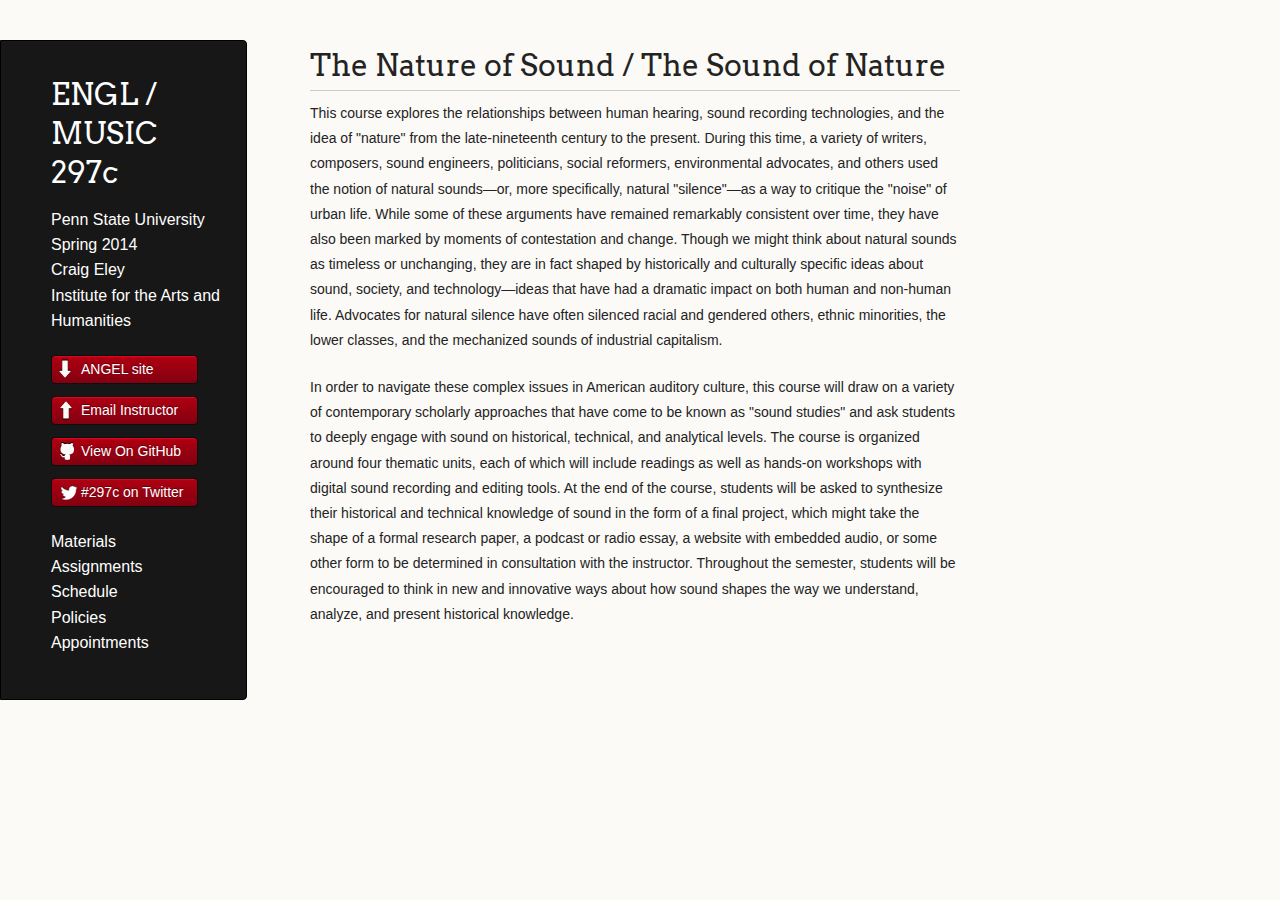
<file: index.html>
<!doctype html>
<html>
  <head>
    <meta charset="utf-8">
    <meta http-equiv="X-UA-Compatible" content="chrome=1">
    <title>The Nature of Sound / The Sound of Nature by craigeley</title>

    <link rel="stylesheet" href="stylesheets/styles.css">
    <link rel="stylesheet" href="stylesheets/pygment_trac.css">
    <link rel="stylesheet" href="stylesheets/folding.css" type="text/css" charset="utf-8" />
    <script src="javascripts/scale.fix.js"></script>
    <meta name="viewport" content="width=device-width, initial-scale=1, user-scalable=no">
    <!--[if lt IE 9]>
    <script src="//html5shiv.googlecode.com/svn/trunk/html5.js"></script>
    <![endif]-->
  </head>
  <body>
    <div class="wrapper">
      <header>
        <h1 class="header"><a href="http://craigeley.github.io/297c/">ENGL / MUSIC 297c</a></h1>
        <p class="header">Penn State University<br>Spring 2014<br><a href="http://craigeley.com">Craig Eley</a><br><a href="http://iah.psu.edu">Institute for the Arts and Humanities</a></p>

        <ul>
          <li class="download"><a class="buttons" href="https://cms.psu.edu/secure/DeepLink.asp?COURSE_ID=MRG-131217-161802-CWE1&TYPE=contenttab" target="_blank">ANGEL site</a></li>
          <li><a class="buttons email" href="mailto:cwe1@psu.edu?subject=297c" target="_blank">Email Instructor</a></li>
          <li><a class="buttons github" href="https://github.com/craigeley/297c" target="_blank">View On GitHub</a></li>
          <li><a class="buttons twitter" href="https://twitter.com/search?q=%23297C&src=typd&f=realtime" target="_blank">#297c on Twitter</a></li>
        </ul>

        <p class="header"><a href="materials.html">Materials</a><br><a href="assignments.html">Assignments</a><br><a href="schedule.html">Schedule</a><br><a href="policies.html">Policies</a><br><a href="appointments.html">Appointments</a></p>

      </header>
      <section>
        <h1>The Nature of Sound / The Sound of Nature</h1>

<p>This course explores the relationships between human hearing, sound recording technologies, and the idea of "nature" from the late-nineteenth century to the present. During this time, a variety of writers, composers, sound engineers, politicians, social reformers, environmental advocates, and others used the notion of natural sounds—or, more specifically, natural "silence"—as a way to critique the "noise" of urban life. While some of these arguments have remained remarkably consistent over time, they have also been marked by moments of contestation and change. Though we might think about natural sounds as timeless or unchanging, they are in fact shaped by historically and culturally specific ideas about sound, society, and technology—ideas that have had a dramatic impact on both human and non-human life. Advocates for natural silence have often silenced racial and gendered others, ethnic minorities, the lower classes, and the mechanized sounds of industrial capitalism.</p>

<p>In order to navigate these complex issues in American auditory culture, this course will draw on a variety of contemporary scholarly approaches that have come to be known as "sound studies" and ask students to deeply engage with sound on historical, technical, and analytical levels.  The course is organized around four thematic units, each of which will include readings as well as hands-on workshops with digital sound recording and editing tools. At the end of the course, students will be asked to synthesize their historical and technical knowledge of sound in the form of a final project, which might take the shape of a formal research paper, a podcast or radio essay, a website with embedded audio, or some other form to be determined in consultation with the instructor. Throughout the semester, students will be encouraged to think in new and innovative ways about how sound shapes the way we understand, analyze, and present historical knowledge.</p>

      </section>
      <footer>
      </footer>
    </div>
    <!--[if !IE]><script>fixScale(document);</script><![endif]-->
		          <script type="text/javascript">
            var gaJsHost = (("https:" == document.location.protocol) ? "https://ssl." : "http://www.");
            document.write(unescape("%3Cscript src='" + gaJsHost + "google-analytics.com/ga.js' type='text/javascript'%3E%3C/script%3E"));
          </script>
          <script type="text/javascript">
            try {
              var pageTracker = _gat._getTracker("UA-47050764-1");
            pageTracker._trackPageview();
            } catch(err) {}
          </script>

  </body>
</html>
</file>
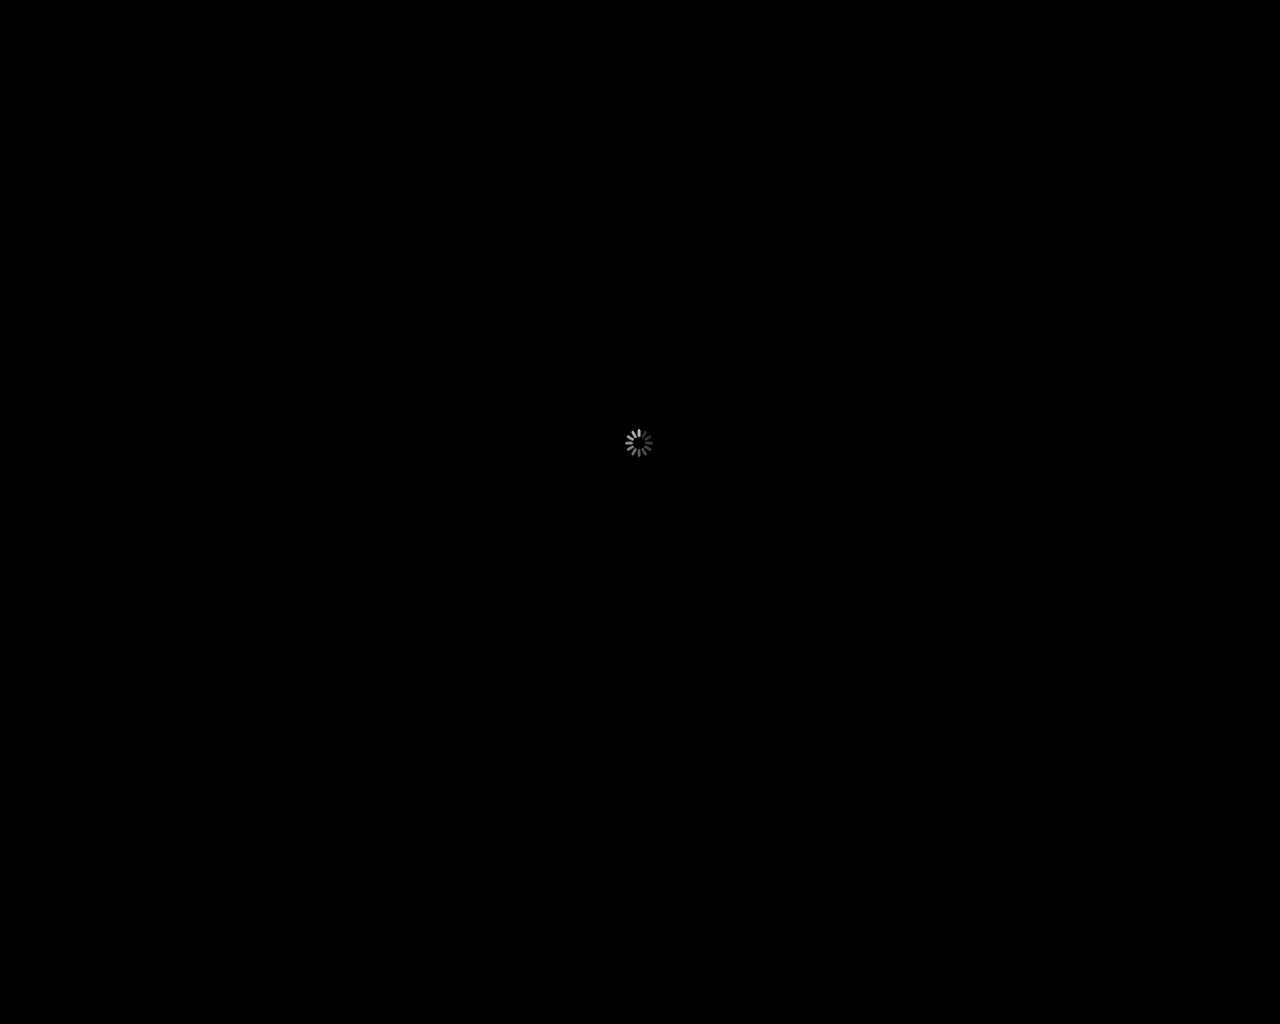
<file: media/Scholarly_Storytelling/index.html>
<html>

<script type="text/javascript">

function detectBrowser()
{
	/*
    var fallback = true;
    
    if (navigator && navigator.vendor) {
        if (navigator.vendor.search("Apple") != -1) {
            var vers = parseInt(navigator.appVersion.replace(/^.*?AppleWebKit\/(\d+).*?$/,'$1'),0);
                if (vers >= 532) {
                    fallback = false;
                }
        }
    }
    
    var slashIndex = window.location.href.lastIndexOf("/");
    var cropped = window.location.href.slice(0,slashIndex+1);
    
    if (fallback) {
        window.location.replace( cropped + "assets/fallback/index.html" );
    }
    else {
        window.location.replace( cropped + "assets/player/KeynoteDHTMLPlayer.html" );
    }
    */
    var slashIndex = window.location.href.lastIndexOf("/");
    var cropped = window.location.href.slice(0,slashIndex+1);
    
    window.location.replace(cropped + "assets/player/KeynoteDHTMLPlayer.html");

}

</script>

<body bgcolor="black" onload="detectBrowser()">
</body>

</html>
</file>
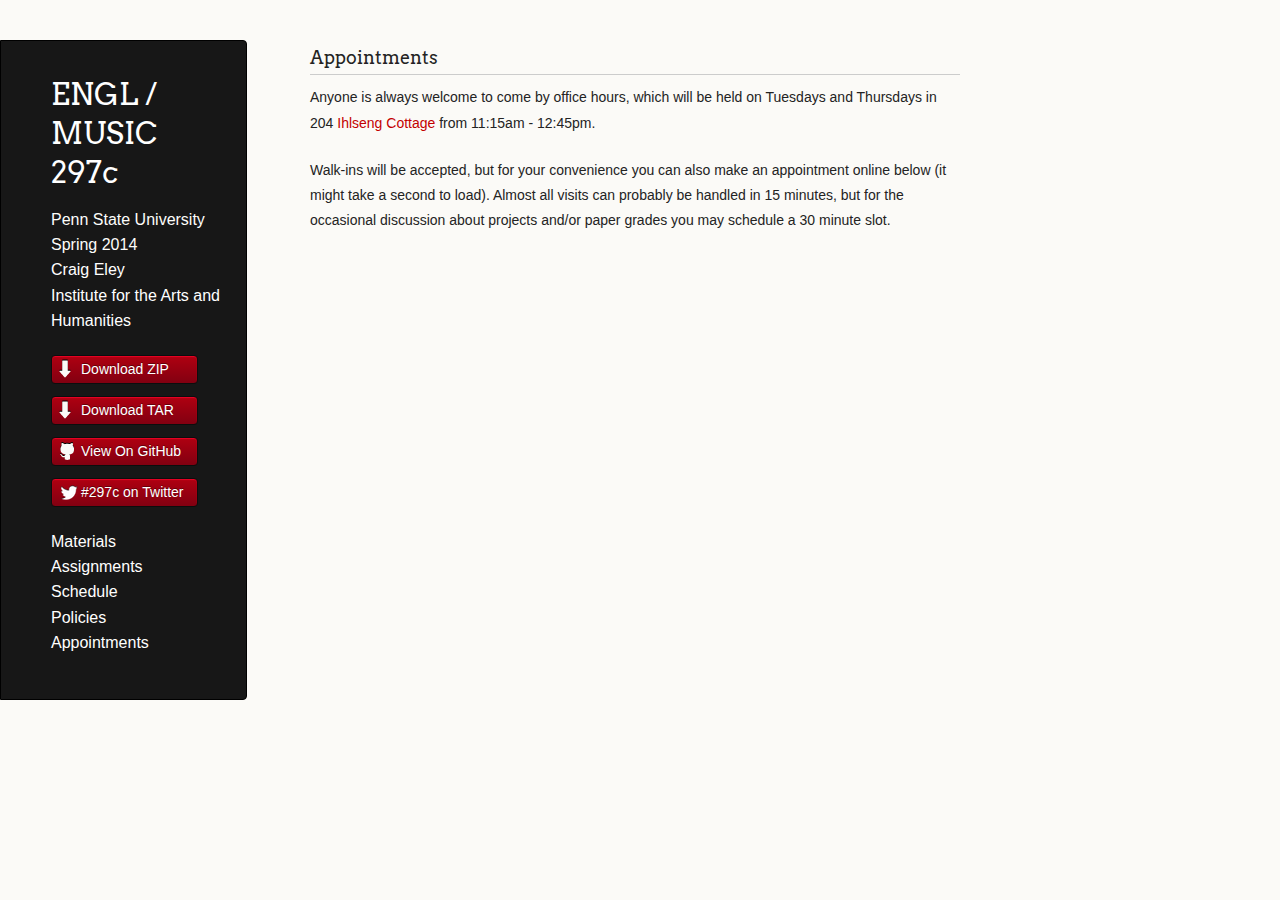
<file: appointments.html>
<!doctype html>
<html>
  <head>
    <meta charset="utf-8">
    <meta http-equiv="X-UA-Compatible" content="chrome=1">
    <title>The Nature of Sound / The Sound of Nature by craigeley</title>

    <link rel="stylesheet" href="stylesheets/styles.css">
    <link rel="stylesheet" href="stylesheets/pygment_trac.css">
    <script src="javascripts/scale.fix.js"></script>
    <meta name="viewport" content="width=device-width, initial-scale=1, user-scalable=no">
    <!--[if lt IE 9]>
    <script src="//html5shiv.googlecode.com/svn/trunk/html5.js"></script>
    <![endif]-->
  </head>
  <body>
    <div class="wrapper">
      <header>
        <h1 class="header"><a href="http://craigeley.github.io/297c/">ENGL / MUSIC 297c</a></h1>
        <p class="header">Penn State University<br>Spring 2014<br><a href="http://craigeley.com">Craig Eley</a><br><a href="http://iah.psu.edu">Institute for the Arts and Humanities</a></p>

        <ul>
          <li class="download"><a class="buttons" href="https://github.com/craigeley/297c/zipball/master" target="_blank">Download ZIP</a></li>
          <li class="download"><a class="buttons" href="https://github.com/craigeley/297c/tarball/master" target="_blank">Download TAR</a></li>
          <li><a class="buttons github" href="https://github.com/craigeley/297c" target="_blank">View On GitHub</a></li>
          <li><a class="buttons twitter" href="https://twitter.com/search?q=%23297C&src=typd&f=realtime" target="_blank">#297c on Twitter</a></li>
        </ul>

        <p class="header"><a href="materials.html">Materials</a><br><a href="assignments.html">Assignments</a><br><a href="schedule.html">Schedule</a><br><a href="policies.html">Policies</a><br><a href="appointments.html">Appointments</a></p>
        


      </header>
      <section>
      	<h3>
      	<a name="appointments" class="anchor" href="#appointments"><span class="octicon octicon-link"></span></a>Appointments</h3>
		
		<p>Anyone is always welcome to come by office hours, which will be held on Tuesdays and Thursdays in 204 <a href="http://www.campusmaps.psu.edu/buildings/ihlseng.shtml" target="_blank">Ihlseng Cottage</a> from 11:15am - 12:45pm.</p>
<p>Walk-ins will be accepted, but for your convenience you can also make an appointment online below (it might take a second to load). Almost all visits can probably be handled in 15 minutes, but for the occasional discussion about projects and/or paper grades you may schedule a 30 minute slot.</p>
<iframe width="100%" height="500" src="https://craigeley.youcanbook.me/?noframe=true&amp;skipHeaderFooter=true" style="border:0px;background-color:transparent;" frameborder="0" allowtransparency="true" onload="if((document.documentElement&amp;&amp;document.documentElement.scrollTop)||document.body.scrollTop&gt;this.offsetTop)this.scrollIntoView();" scrolling="no" class="iframe-class"></iframe>
      </section>
      <footer>
      </footer>
    </div>
    <!--[if !IE]><script>fixScale(document);</script><![endif]-->
		          <script type="text/javascript">
            var gaJsHost = (("https:" == document.location.protocol) ? "https://ssl." : "http://www.");
            document.write(unescape("%3Cscript src='" + gaJsHost + "google-analytics.com/ga.js' type='text/javascript'%3E%3C/script%3E"));
          </script>
          <script type="text/javascript">
            try {
              var pageTracker = _gat._getTracker("UA-47050764-1");
            pageTracker._trackPageview();
            } catch(err) {}
          </script>

  </body>
</html>
</file>
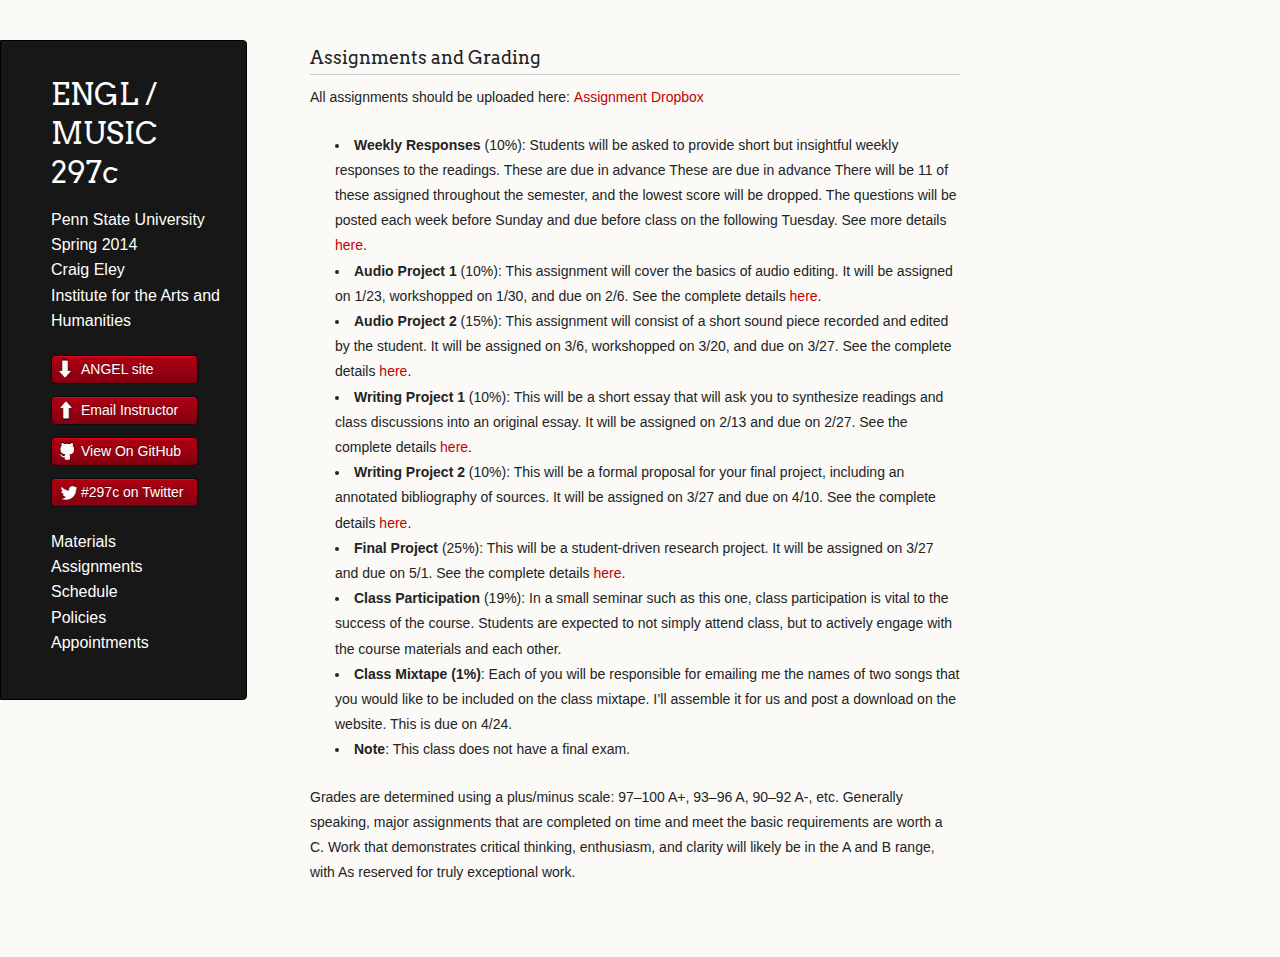
<file: assignments.html>
<!doctype html>
<html>
  <head>
    <meta charset="utf-8">
    <meta http-equiv="X-UA-Compatible" content="chrome=1">
    <title>The Nature of Sound / The Sound of Nature by craigeley</title>

    <link rel="stylesheet" href="stylesheets/styles.css">
    <link rel="stylesheet" href="stylesheets/pygment_trac.css">
    <link rel="stylesheet" href="stylesheets/folding.css" type="text/css" charset="utf-8" />
    <script src="javascripts/scale.fix.js"></script>
    <meta name="viewport" content="width=device-width, initial-scale=1, user-scalable=no">
    <!--[if lt IE 9]>
    <script src="//html5shiv.googlecode.com/svn/trunk/html5.js"></script>
    <![endif]-->
  </head>
  <body>
    <div class="wrapper">
      <header>
        <h1 class="header"><a href="http://craigeley.github.io/297c/">ENGL / MUSIC 297c</a></h1>
        <p class="header">Penn State University<br>Spring 2014<br><a href="http://craigeley.com">Craig Eley</a><br><a href="http://iah.psu.edu">Institute for the Arts and Humanities</a></p>

        <ul>
          <li class="download"><a class="buttons" href="https://cms.psu.edu/secure/DeepLink.asp?COURSE_ID=MRG-131217-161802-CWE1&TYPE=contenttab" target="_blank">ANGEL site</a></li>
          <li><a class="buttons email" href="mailto:cwe1@psu.edu?subject=297c" target="_blank">Email Instructor</a></li>
          <li><a class="buttons github" href="https://github.com/craigeley/297c" target="_blank">View On GitHub</a></li>
          <li><a class="buttons twitter" href="https://twitter.com/search?q=%23297C&src=typd&f=realtime" target="_blank">#297c on Twitter</a></li>
        </ul>

        <p class="header"><a href="materials.html">Materials</a><br><a href="assignments.html">Assignments</a><br><a href="schedule.html">Schedule</a><br><a href="policies.html">Policies</a><br><a href="appointments.html">Appointments</a></p>

      </header>
      <section class="post-content folding">
      	<h3>Assignments and Grading</h3>
      	
<p>All assignments should be uploaded here: <a href="http://dbinbox.com/craigeley">Assignment Dropbox</a>

<ul>
<li><strong>Weekly Responses</strong> (10%): Students will be asked to provide short but insightful weekly responses to the readings. These are due in advance These are due in advance There will be 11 of these assigned throughout the semester, and the lowest score will be dropped. The questions will be posted each week before Sunday and due before class on the following Tuesday. See more details <a href="http://craigeley.github.io/297c/responses.html">here</a>.</li>
<li><strong>Audio Project 1</strong> (10%): This assignment will cover the basics of audio editing. It will be assigned on 1/23, workshopped on 1/30, and due on 2/6. See the complete details <a href="http://craigeley.github.io/297c/audio01.html">here</a>.</li>
<li><strong>Audio Project 2</strong> (15%): This assignment will consist of a short sound piece recorded and edited by the student. It will be assigned on 3/6, workshopped on 3/20, and due on 3/27. See the complete details <a href="http://craigeley.github.io/297c/audio02.html">here</a>.</li>
<li><strong>Writing Project 1</strong> (10%): This will be a short essay that will ask you to synthesize readings and class discussions into an original essay. It will be assigned on 2/13 and due on 2/27. See the complete details <a href="http://craigeley.github.io/297c/writing01.html">here</a>.</li>
<li><strong>Writing Project 2</strong> (10%): This will be a formal proposal for your final project, including an annotated bibliography of sources. It will be assigned on 3/27 and due on 4/10. See the complete details  <a href="http://craigeley.github.io/297c/final.html">here</a>.</li>
<li><strong>Final Project</strong> (25%): This will be a student-driven research project. It will be assigned on 3/27 and due on 5/1. See the complete details <a href="http://craigeley.github.io/297c/final.html">here</a>.</li>
<li><strong>Class Participation</strong> (19%): In a small seminar such as this one, class participation is vital to the success of the course. Students are expected to not simply attend class, but to actively engage with the course materials and each other.</li>
<li><strong>Class Mixtape (1%)</strong>: Each of you will be responsible for emailing me the names of two songs that you would like to be included on the class mixtape. I&#8217;ll assemble it for us and post a download on the website. This is due on 4/24.</li>
<li><strong>Note</strong>: This class does not have a final exam.</li>
</ul>

<p>Grades are determined using a plus/minus scale: 97&#8211;100 A+, 93&#8211;96 A, 90&#8211;92 A-, etc. Generally speaking, major assignments that are completed on time and meet the basic requirements are worth a C. Work that demonstrates critical thinking, enthusiasm, and clarity will likely be in the A and B range, with As reserved for truly exceptional work.</p>

      </section>
      <footer>
      </footer>
    </div>
    <!--[if !IE]><script>fixScale(document);</script><![endif]-->
		          <script type="text/javascript">
            var gaJsHost = (("https:" == document.location.protocol) ? "https://ssl." : "http://www.");
            document.write(unescape("%3Cscript src='" + gaJsHost + "google-analytics.com/ga.js' type='text/javascript'%3E%3C/script%3E"));
          </script>
          <script type="text/javascript">
            try {
              var pageTracker = _gat._getTracker("UA-47050764-1");
            pageTracker._trackPageview();
            } catch(err) {}
          </script>

  <script type="text/javascript" charset="utf-8" src="javascripts/folding.js"></script>
  <script type="text/javascript" charset="utf-8">
    foldIt();
  </script>
</body>
</html>
</file>
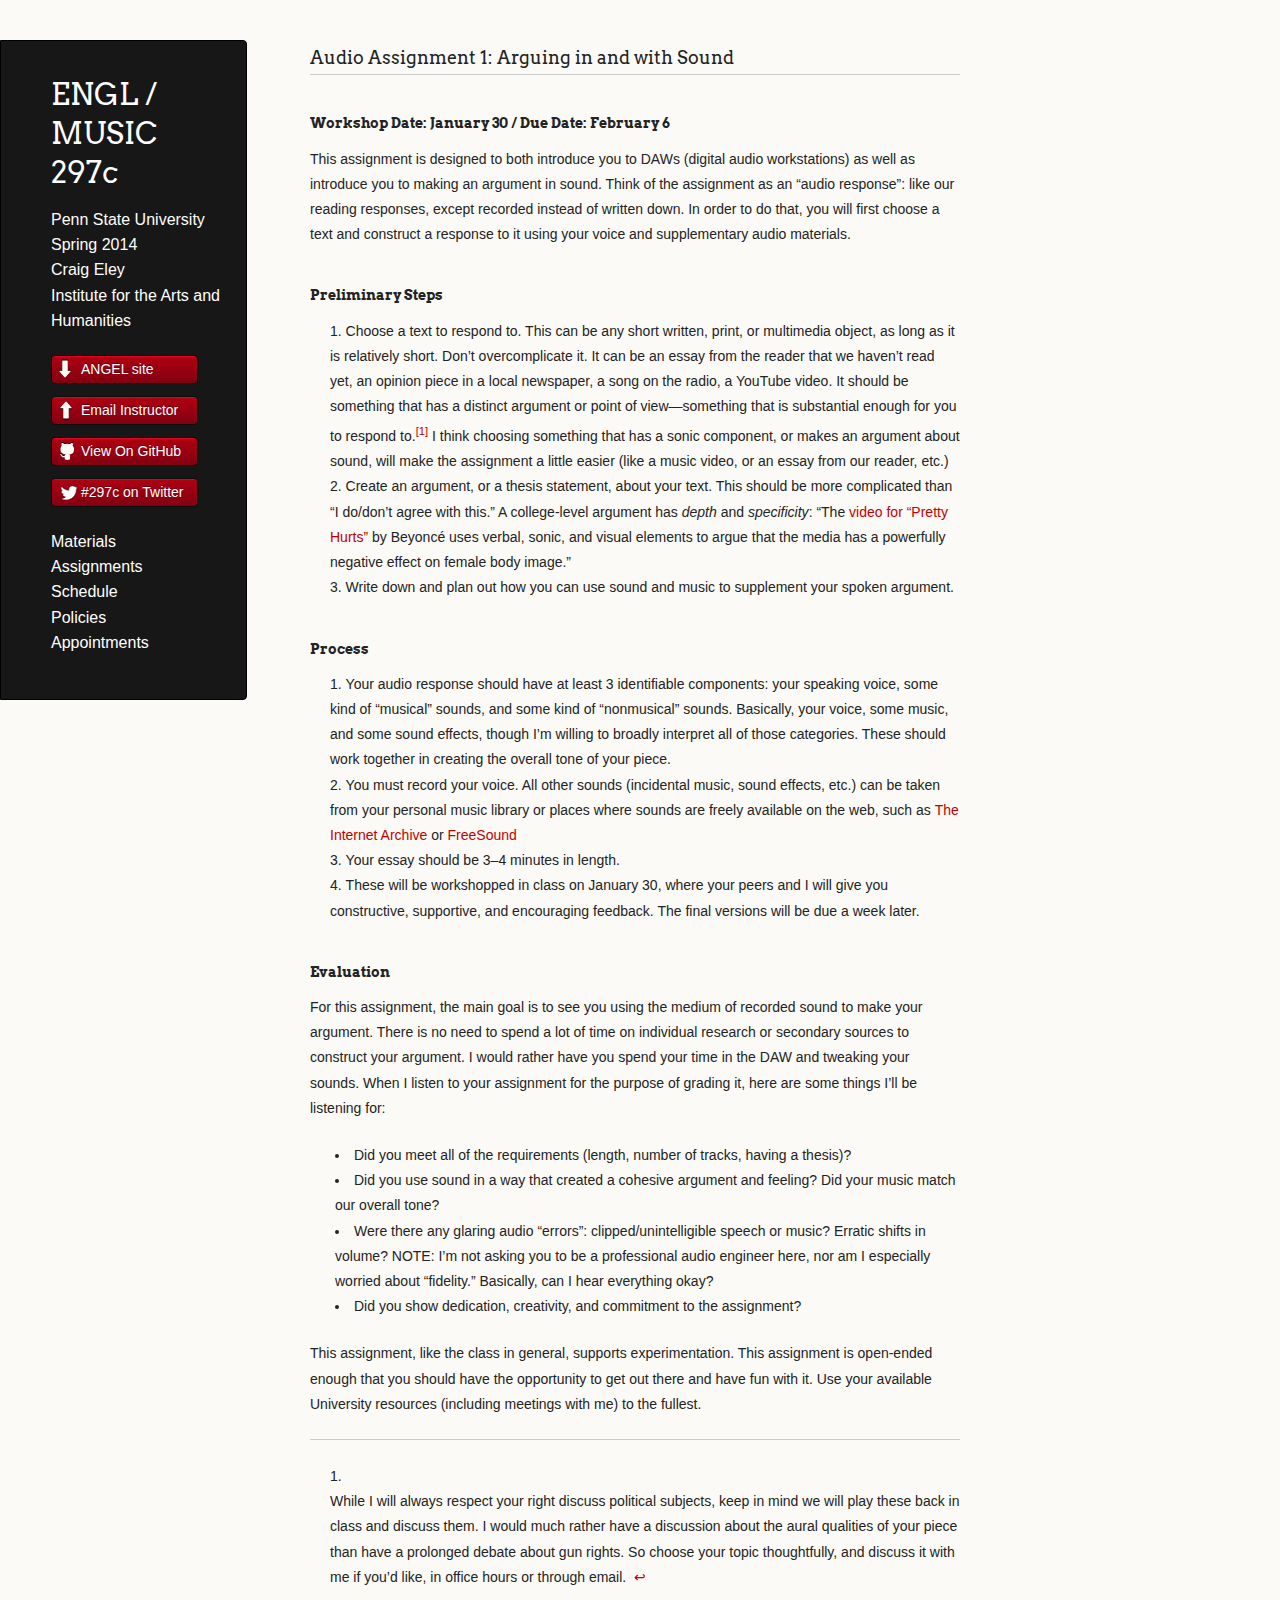
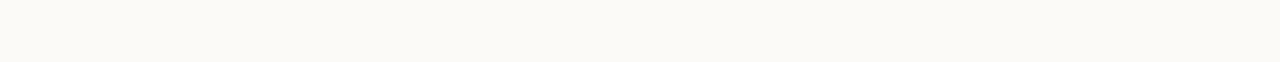
<file: audio01.html>
<!doctype html>
<html>
  <head>
    <meta charset="utf-8">
    <meta http-equiv="X-UA-Compatible" content="chrome=1">
    <title>The Nature of Sound / The Sound of Nature by craigeley</title>

    <link rel="stylesheet" href="stylesheets/styles.css">
    <link rel="stylesheet" href="stylesheets/pygment_trac.css">
    <link rel="stylesheet" href="stylesheets/folding.css" type="text/css" charset="utf-8" />
    <script src="javascripts/scale.fix.js"></script>
    <meta name="viewport" content="width=device-width, initial-scale=1, user-scalable=no">
    <!--[if lt IE 9]>
    <script src="//html5shiv.googlecode.com/svn/trunk/html5.js"></script>
    <![endif]-->
  </head>
  <body>
    <div class="wrapper">
      <header>
        <h1 class="header"><a href="http://craigeley.github.io/297c/">ENGL / MUSIC 297c</a></h1>
        <p class="header">Penn State University<br>Spring 2014<br><a href="http://craigeley.com">Craig Eley</a><br><a href="http://iah.psu.edu">Institute for the Arts and Humanities</a></p>

        <ul>
          <li class="download"><a class="buttons" href="https://cms.psu.edu/secure/DeepLink.asp?COURSE_ID=MRG-131217-161802-CWE1&TYPE=contenttab" target="_blank">ANGEL site</a></li>
          <li><a class="buttons email" href="mailto:cwe1@psu.edu?subject=297c" target="_blank">Email Instructor</a></li>
          <li><a class="buttons github" href="https://github.com/craigeley/297c" target="_blank">View On GitHub</a></li>
          <li><a class="buttons twitter" href="https://twitter.com/search?q=%23297C&src=typd&f=realtime" target="_blank">#297c on Twitter</a></li>
        </ul>

        <p class="header"><a href="materials.html">Materials</a><br><a href="assignments.html">Assignments</a><br><a href="schedule.html">Schedule</a><br><a href="policies.html">Policies</a><br><a href="appointments.html">Appointments</a></p>

      </header>
<section class="post-content folding">
<h3 id="audioassignment1:arguinginandwithsound">Audio Assignment 1: Arguing in and with Sound</h3>

<h4 id="workshopdate:january30duedate:february6">Workshop Date: January 30 / Due Date: February 6</h4>

<p>This assignment is designed to both introduce you to DAWs (digital audio workstations) as well as introduce you to making an argument in sound. Think of the assignment as an &#8220;audio response&#8221;: like our reading responses, except recorded instead of written down. In order to do that, you will first choose a text and construct a response to it using your voice and supplementary audio materials.</p>

<h4 id="preliminarysteps">Preliminary Steps</h4>

<ol>
<li>Choose a text to respond to. This can be any short written, print, or multimedia object, as long as it is relatively short. Don&#8217;t overcomplicate it. It can be an essay from the reader that we haven&#8217;t read yet, an opinion piece in a local newspaper, a song on the radio, a YouTube video. It should be something that has a distinct argument or point of view—something that is substantial enough for you to respond to.<a href="#fn:1" id="fnref:1" title="see footnote" class="footnote">[1]</a> I think choosing something that has a sonic component, or makes an argument about sound, will make the assignment a little easier (like a music video, or an essay from our reader, etc.)</li>
<li>Create an argument, or a thesis statement, about your text. This should be more complicated than &#8220;I do/don&#8217;t agree with this.&#8221; A college-level argument has <em>depth</em> and <em>specificity</em>: &#8220;The <a href="http://www.dailymotion.com/video/x190k8m_beyonce-pretty-hurts-official-video-hd-720p_music">video for &#8220;Pretty Hurts&#8221;</a> by Beyoncé uses verbal, sonic, and visual elements to argue that the media has a powerfully negative effect on female body image.&#8221;</li>
<li>Write down and plan out how you can use sound and music to supplement your spoken argument.</li>
</ol>

<h4 id="process">Process</h4>

<ol>
<li>Your audio response should have at least 3 identifiable components: your speaking voice, some kind of &#8220;musical&#8221; sounds, and some kind of &#8220;nonmusical&#8221; sounds. Basically, your voice, some music, and some sound effects, though I&#8217;m willing to broadly interpret all of those categories. These should work together in creating the overall tone of your piece.</li>
<li>You must record your voice. All other sounds (incidental music, sound effects, etc.) can be taken from your personal music library or places where sounds are freely available on the web, such as <a href="https://archive.org/">The Internet Archive</a> or <a href="http://www.freesound.org/.">FreeSound</a></li>
<li>Your essay should be 3&#8211;4 minutes in length.</li>
<li>These will be workshopped in class on January 30, where your peers and I will give you constructive, supportive, and encouraging feedback. The final versions will be due a week later.</li>
</ol>

<h4 id="evaluation">Evaluation</h4>

<p>For this assignment, the main goal is to see you using the medium of recorded sound to make your argument. There is no need to spend a lot of time on individual research or secondary sources to construct your argument. I would rather have you spend your time in the DAW and tweaking your sounds. When I listen to your assignment for the purpose of grading it, here are some things I&#8217;ll be listening for:</p>

<ul>
<li>Did you meet all of the requirements (length, number of tracks, having a thesis)?</li>
<li>Did you use sound in a way that created a cohesive argument and feeling? Did your music match our overall tone?</li>
<li>Were there any glaring audio &#8220;errors&#8221;: clipped/unintelligible speech or music? Erratic shifts in volume? NOTE: I&#8217;m not asking you to be a professional audio engineer here, nor am I especially worried about &#8220;fidelity.&#8221; Basically, can I hear everything okay?</li>
<li>Did you show dedication, creativity, and commitment to the assignment?</li>
</ul>

<p>This assignment, like the class in general, supports experimentation. This assignment is open-ended enough that you should have the opportunity to get out there and have fun with it. Use your available University resources (including meetings with me) to the fullest.</p>

<div class="footnotes">
<hr />
<ol>

<li id="fn:1">
<p>While I will always respect your right discuss political subjects, keep in mind we will play these back in class and discuss them. I would much rather have a discussion about the aural qualities of your piece than have a prolonged debate about gun rights. So choose your topic thoughtfully, and discuss it with me if you&#8217;d like, in office hours or through email. <a href="#fnref:1" title="return to article" class="reversefootnote">&#160;&#8617;</a></p>
</li>

</ol>
</div>
</section>
      <footer>
      </footer>
    </div>
    <!--[if !IE]><script>fixScale(document);</script><![endif]-->
		          <script type="text/javascript">
            var gaJsHost = (("https:" == document.location.protocol) ? "https://ssl." : "http://www.");
            document.write(unescape("%3Cscript src='" + gaJsHost + "google-analytics.com/ga.js' type='text/javascript'%3E%3C/script%3E"));
          </script>
          <script type="text/javascript">
            try {
              var pageTracker = _gat._getTracker("UA-47050764-1");
            pageTracker._trackPageview();
            } catch(err) {}
          </script>

  <script type="text/javascript" charset="utf-8" src="javascripts/folding.js"></script>
  <script type="text/javascript" charset="utf-8">
    foldIt();
  </script>
</body>
</html>
</file>
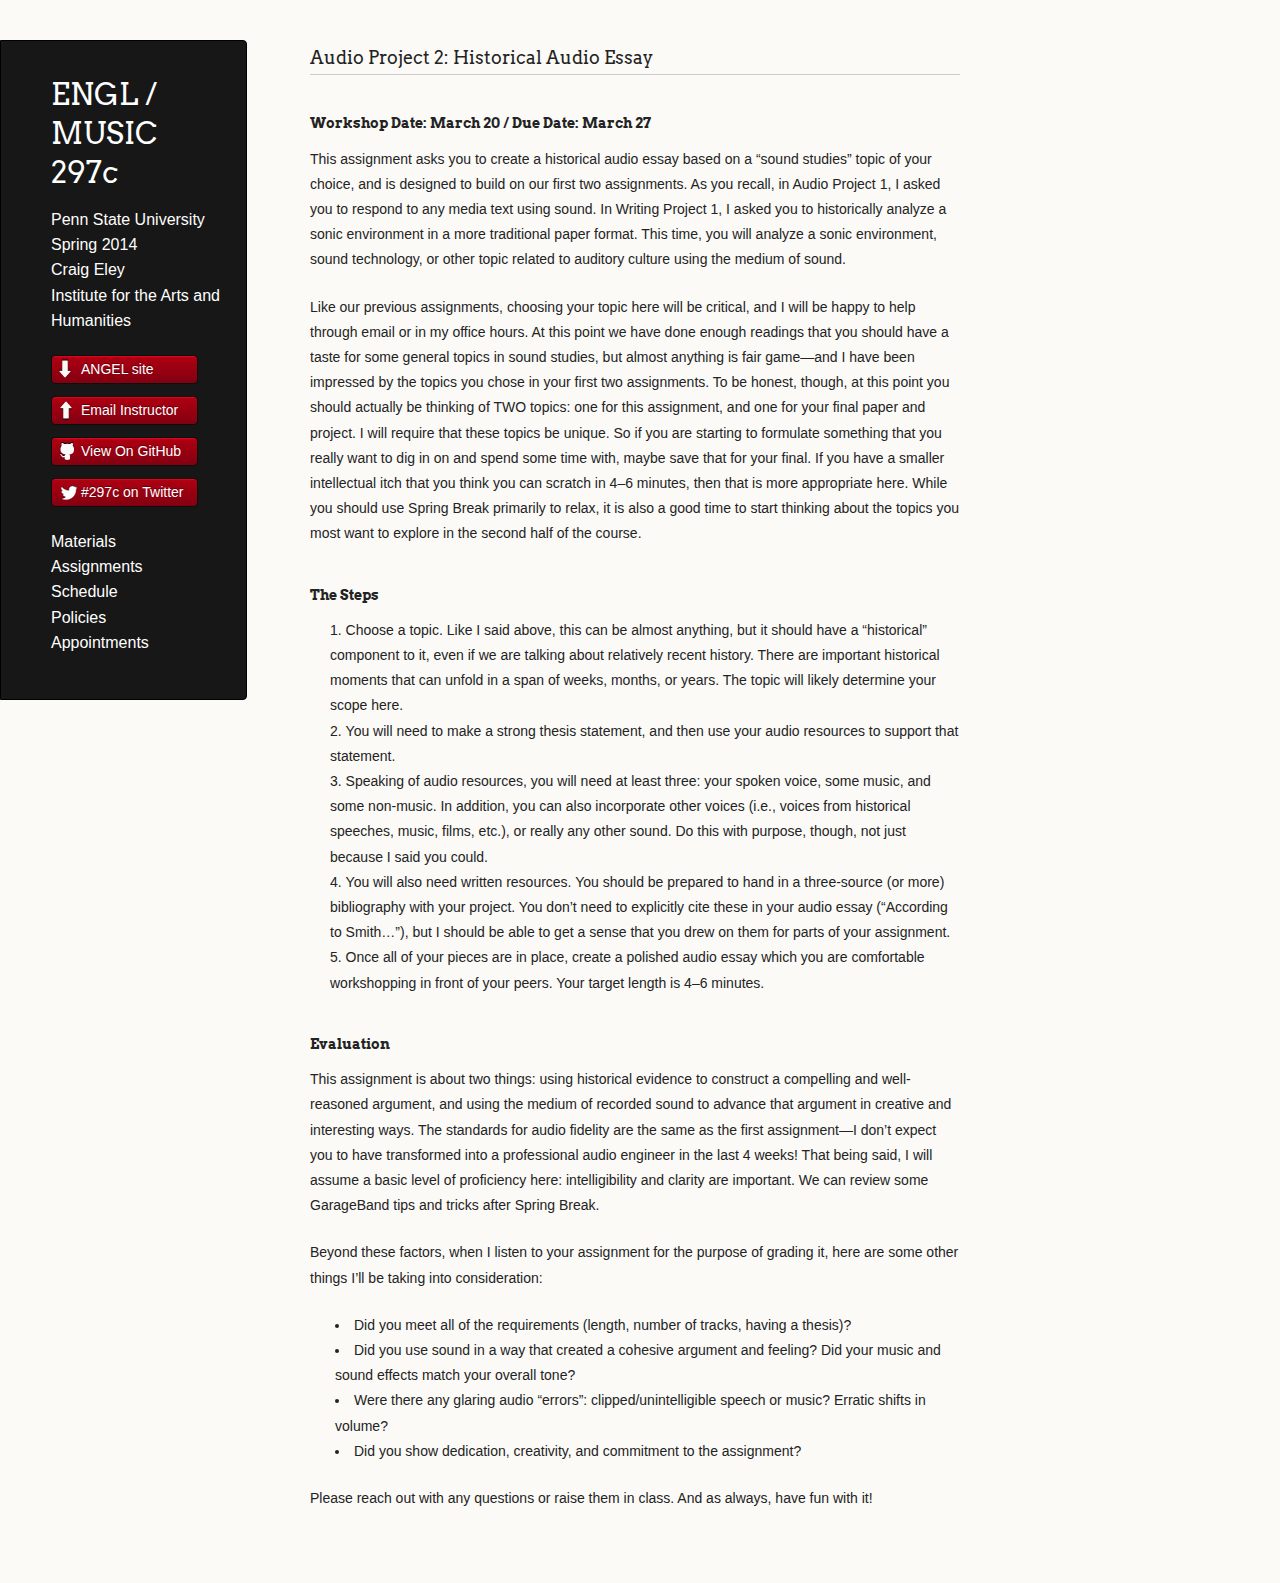
<file: audio02.html>
<!doctype html>
<html>
  <head>
    <meta charset="utf-8">
    <meta http-equiv="X-UA-Compatible" content="chrome=1">
    <title>The Nature of Sound / The Sound of Nature by craigeley</title>

    <link rel="stylesheet" href="stylesheets/styles.css">
    <link rel="stylesheet" href="stylesheets/pygment_trac.css">
    <link rel="stylesheet" href="stylesheets/folding.css" type="text/css" charset="utf-8" />
    <script src="javascripts/scale.fix.js"></script>
    <meta name="viewport" content="width=device-width, initial-scale=1, user-scalable=no">
    <!--[if lt IE 9]>
    <script src="//html5shiv.googlecode.com/svn/trunk/html5.js"></script>
    <![endif]-->
  </head>
  <body>
    <div class="wrapper">
      <header>
        <h1 class="header"><a href="http://craigeley.github.io/297c/">ENGL / MUSIC 297c</a></h1>
        <p class="header">Penn State University<br>Spring 2014<br><a href="http://craigeley.com">Craig Eley</a><br><a href="http://iah.psu.edu">Institute for the Arts and Humanities</a></p>

        <ul>
          <li class="download"><a class="buttons" href="https://cms.psu.edu/secure/DeepLink.asp?COURSE_ID=MRG-131217-161802-CWE1&TYPE=contenttab" target="_blank">ANGEL site</a></li>
          <li><a class="buttons email" href="mailto:cwe1@psu.edu?subject=297c" target="_blank">Email Instructor</a></li>
          <li><a class="buttons github" href="https://github.com/craigeley/297c" target="_blank">View On GitHub</a></li>
          <li><a class="buttons twitter" href="https://twitter.com/search?q=%23297C&src=typd&f=realtime" target="_blank">#297c on Twitter</a></li>
        </ul>

        <p class="header"><a href="materials.html">Materials</a><br><a href="assignments.html">Assignments</a><br><a href="schedule.html">Schedule</a><br><a href="policies.html">Policies</a><br><a href="appointments.html">Appointments</a></p>

      </header>
 <section class="post-content folding">
<h3 id="audioproject2:historicalaudioessay">Audio Project 2: Historical Audio Essay</h3>

<h4 id="workshopdate:march20duedate:march27">Workshop Date: March 20 / Due Date: March 27</h4>

<p>This assignment asks you to create a historical audio essay based on a &#8220;sound studies&#8221; topic of your choice, and is designed to build on our first two assignments. As you recall, in Audio Project 1, I asked you to respond to any media text using sound. In Writing Project 1, I asked you to historically analyze a sonic environment in a more traditional paper format. This time, you will analyze a sonic environment, sound technology, or other topic related to auditory culture using the medium of sound.</p>

<p>Like our previous assignments, choosing your topic here will be critical, and I will be happy to help through email or in my office hours. At this point we have done enough readings that you should have a taste for some general topics in sound studies, but almost anything is fair game—and I have been impressed by the topics you chose in your first two assignments. To be honest, though, at this point you should actually be thinking of TWO topics: one for this assignment, and one for your final paper and project. I will require that these topics be unique. So if you are starting to formulate something that you really want to dig in on and spend some time with, maybe save that for your final. If you have a smaller intellectual itch that you think you can scratch in 4&#8211;6 minutes, then that is more appropriate here. While you should use Spring Break primarily to relax, it is also a good time to start thinking about the topics you most want to explore in the second half of the course.</p>

<h4 id="thesteps">The Steps</h4>

<ol>
<li>Choose a topic. Like I said above, this can be almost anything, but it should have a &#8220;historical&#8221; component to it, even if we are talking about relatively recent history. There are important historical moments that can unfold in a span of weeks, months, or years. The topic will likely determine your scope here.</li>
<li>You will need to make a strong thesis statement, and then use your audio resources to support that statement.</li>
<li>Speaking of audio resources, you will need at least three: your spoken voice, some music, and some non-music. In addition, you can also incorporate other voices (i.e., voices from historical speeches, music, films, etc.), or really any other sound. Do this with purpose, though, not just because I said you could.</li>
<li>You will also need written resources. You should be prepared to hand in a three-source (or more) bibliography with your project. You don&#8217;t need to explicitly cite these in your audio essay (&#8220;According to Smith&#8230;&#8221;), but I should be able to get a sense that you drew on them for parts of your assignment.</li>
<li>Once all of your pieces are in place, create a polished audio essay which you are comfortable workshopping in front of your peers. Your target length is 4&#8211;6 minutes.</li>
</ol>

<h4 id="evaluation">Evaluation</h4>

<p>This assignment is about two things: using historical evidence to construct a compelling and well-reasoned argument, and using the medium of recorded sound to advance that argument in creative and interesting ways. The standards for audio fidelity are the same as the first assignment—I don&#8217;t expect you to have transformed into a professional audio engineer in the last 4 weeks! That being said, I will assume a basic level of proficiency here: intelligibility and clarity are important. We can review some GarageBand tips and tricks after Spring Break.</p>

<p>Beyond these factors, when I listen to your assignment for the purpose of grading it, here are some other things I&#8217;ll be taking into consideration:</p>

<ul>
<li>Did you meet all of the requirements (length, number of tracks, having a thesis)?</li>
<li>Did you use sound in a way that created a cohesive argument and feeling? Did your music and sound effects match your overall tone?</li>
<li>Were there any glaring audio &#8220;errors&#8221;: clipped/unintelligible speech or music? Erratic shifts in volume?</li>
<li>Did you show dedication, creativity, and commitment to the assignment?</li>
</ul>

<p>Please reach out with any questions or raise them in class. And as always, have fun with it!</p>


      </section>
      <footer>
      </footer>
    </div>
    <!--[if !IE]><script>fixScale(document);</script><![endif]-->
		          <script type="text/javascript">
            var gaJsHost = (("https:" == document.location.protocol) ? "https://ssl." : "http://www.");
            document.write(unescape("%3Cscript src='" + gaJsHost + "google-analytics.com/ga.js' type='text/javascript'%3E%3C/script%3E"));
          </script>
          <script type="text/javascript">
            try {
              var pageTracker = _gat._getTracker("UA-47050764-1");
            pageTracker._trackPageview();
            } catch(err) {}
          </script>

  <script type="text/javascript" charset="utf-8" src="javascripts/folding.js"></script>
  <script type="text/javascript" charset="utf-8">
    foldIt();
  </script>
</body>
</html>
</file>
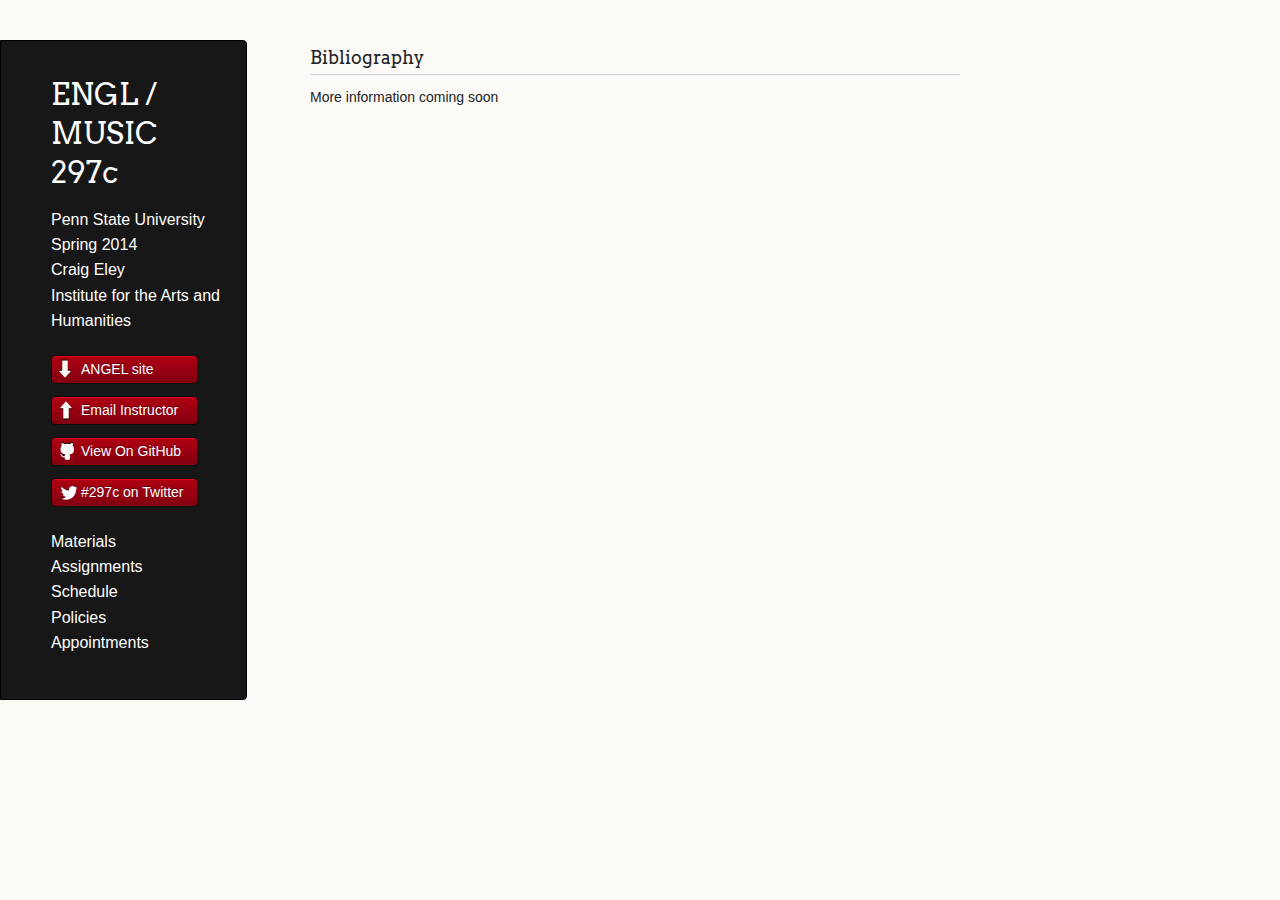
<file: bibliography.html>
<!doctype html>
<html>
  <head>
    <meta charset="utf-8">
    <meta http-equiv="X-UA-Compatible" content="chrome=1">
    <title>The Nature of Sound / The Sound of Nature by craigeley</title>

    <link rel="stylesheet" href="stylesheets/styles.css">
    <link rel="stylesheet" href="stylesheets/pygment_trac.css">
    <link rel="stylesheet" href="stylesheets/folding.css" type="text/css" charset="utf-8" />
    <script src="javascripts/scale.fix.js"></script>
    <meta name="viewport" content="width=device-width, initial-scale=1, user-scalable=no">
    <!--[if lt IE 9]>
    <script src="//html5shiv.googlecode.com/svn/trunk/html5.js"></script>
    <![endif]-->
  </head>
  <body>
    <div class="wrapper">
      <header>
        <h1 class="header"><a href="http://craigeley.github.io/297c/">ENGL / MUSIC 297c</a></h1>
        <p class="header">Penn State University<br>Spring 2014<br><a href="http://craigeley.com">Craig Eley</a><br><a href="http://iah.psu.edu">Institute for the Arts and Humanities</a></p>

        <ul>
          <li class="download"><a class="buttons" href="https://cms.psu.edu/secure/DeepLink.asp?COURSE_ID=MRG-131217-161802-CWE1&TYPE=contenttab" target="_blank">ANGEL site</a></li>
          <li><a class="buttons email" href="mailto:cwe1@psu.edu?subject=297c" target="_blank">Email Instructor</a></li>
          <li><a class="buttons github" href="https://github.com/craigeley/297c" target="_blank">View On GitHub</a></li>
          <li><a class="buttons twitter" href="https://twitter.com/search?q=%23297C&src=typd&f=realtime" target="_blank">#297c on Twitter</a></li>
        </ul>

        <p class="header"><a href="materials.html">Materials</a><br><a href="assignments.html">Assignments</a><br><a href="schedule.html">Schedule</a><br><a href="policies.html">Policies</a><br><a href="appointments.html">Appointments</a></p>

      </header>
      <section class="post-content folding">
      	<h3>Bibliography</h3>

<p>More information coming soon

      </section>
      <footer>
      </footer>
    </div>
    <!--[if !IE]><script>fixScale(document);</script><![endif]-->
		          <script type="text/javascript">
            var gaJsHost = (("https:" == document.location.protocol) ? "https://ssl." : "http://www.");
            document.write(unescape("%3Cscript src='" + gaJsHost + "google-analytics.com/ga.js' type='text/javascript'%3E%3C/script%3E"));
          </script>
          <script type="text/javascript">
            try {
              var pageTracker = _gat._getTracker("UA-47050764-1");
            pageTracker._trackPageview();
            } catch(err) {}
          </script>

  <script type="text/javascript" charset="utf-8" src="javascripts/folding.js"></script>
  <script type="text/javascript" charset="utf-8">
    foldIt();
  </script>
</body>
</html>
</file>
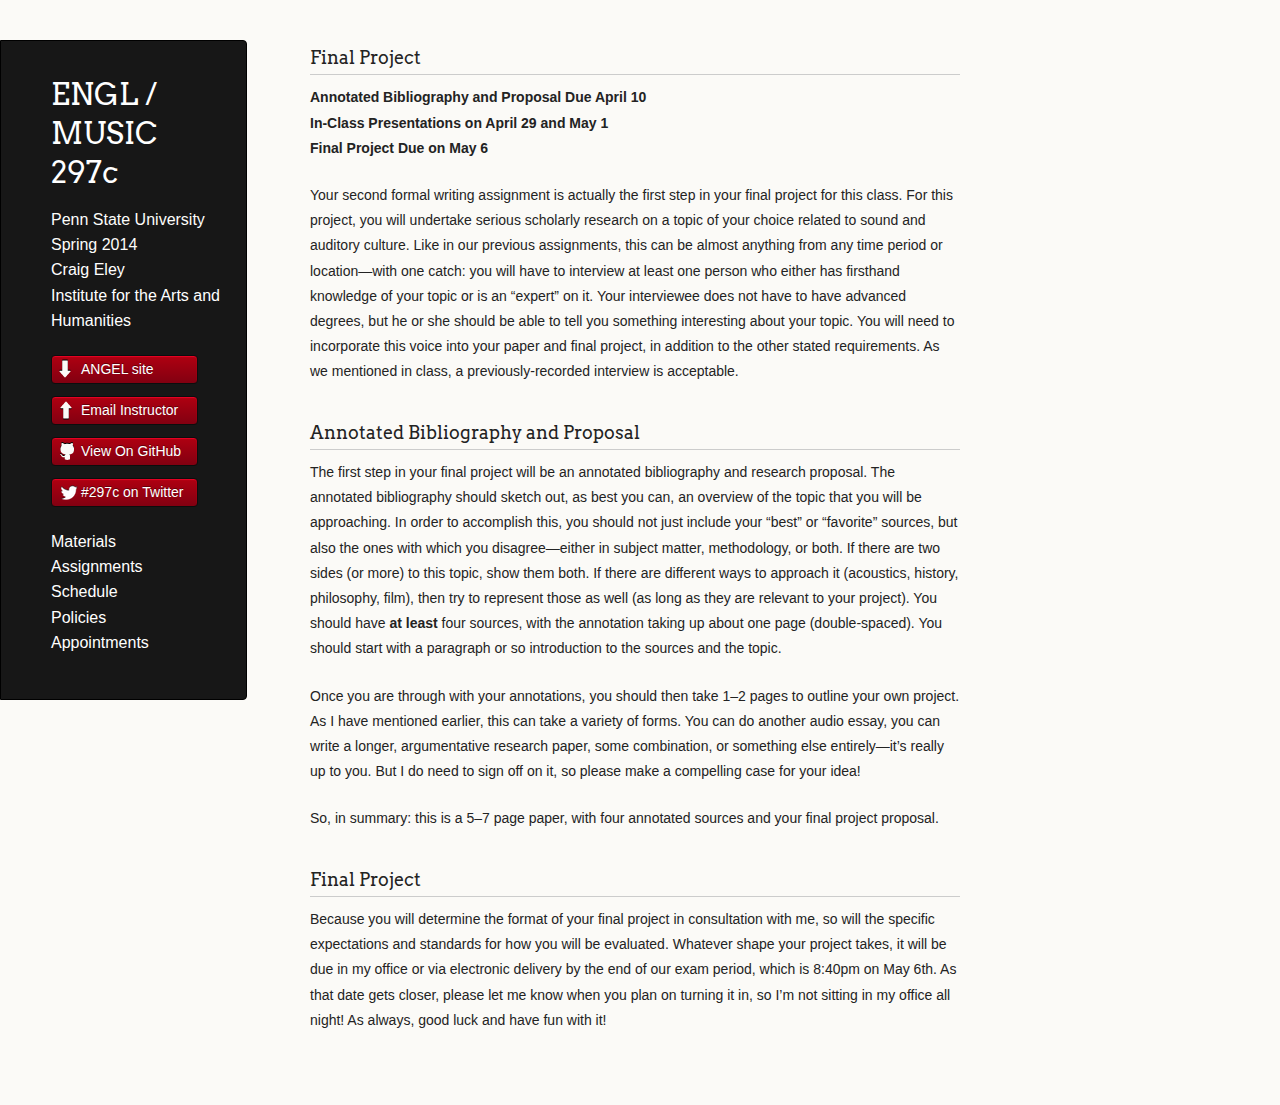
<file: final.html>
<!doctype html>
<html>
  <head>
    <meta charset="utf-8">
    <meta http-equiv="X-UA-Compatible" content="chrome=1">
    <title>The Nature of Sound / The Sound of Nature by craigeley</title>

    <link rel="stylesheet" href="stylesheets/styles.css">
    <link rel="stylesheet" href="stylesheets/pygment_trac.css">
    <link rel="stylesheet" href="stylesheets/folding.css" type="text/css" charset="utf-8" />
    <script src="javascripts/scale.fix.js"></script>
    <meta name="viewport" content="width=device-width, initial-scale=1, user-scalable=no">
    <!--[if lt IE 9]>
    <script src="//html5shiv.googlecode.com/svn/trunk/html5.js"></script>
    <![endif]-->
  </head>
  <body>
    <div class="wrapper">
      <header>
        <h1 class="header"><a href="http://craigeley.github.io/297c/">ENGL / MUSIC 297c</a></h1>
        <p class="header">Penn State University<br>Spring 2014<br><a href="http://craigeley.com">Craig Eley</a><br><a href="http://iah.psu.edu">Institute for the Arts and Humanities</a></p>

        <ul>
          <li class="download"><a class="buttons" href="https://cms.psu.edu/secure/DeepLink.asp?COURSE_ID=MRG-131217-161802-CWE1&TYPE=contenttab" target="_blank">ANGEL site</a></li>
          <li><a class="buttons email" href="mailto:cwe1@psu.edu?subject=297c" target="_blank">Email Instructor</a></li>
          <li><a class="buttons github" href="https://github.com/craigeley/297c" target="_blank">View On GitHub</a></li>
          <li><a class="buttons twitter" href="https://twitter.com/search?q=%23297C&src=typd&f=realtime" target="_blank">#297c on Twitter</a></li>
        </ul>

        <p class="header"><a href="materials.html">Materials</a><br><a href="assignments.html">Assignments</a><br><a href="schedule.html">Schedule</a><br><a href="policies.html">Policies</a><br><a href="appointments.html">Appointments</a></p>

      </header>
    <section class="post-content folding">
<h3 id="finalproject">Final Project</h3>

<p><strong>Annotated Bibliography and Proposal Due April 10<br/>
In-Class Presentations on April 29 and May 1<br/>
Final Project Due on May 6</strong></p>

<p>Your second formal writing assignment is actually the first step in your final project for this class. For this project, you will undertake serious scholarly research on a topic of your choice related to sound and auditory culture. Like in our previous assignments, this can be almost anything from any time period or location—with one catch: you will have to interview at least one person who either has firsthand knowledge of your topic or is an &#8220;expert&#8221; on it. Your interviewee does not have to have advanced degrees, but he or she should be able to tell you something interesting about your topic. You will need to incorporate this voice into your paper and final project, in addition to the other stated requirements. As we mentioned in class, a previously-recorded interview is acceptable.</p>

<h3 id="annotatedbibliographyandproposal">Annotated Bibliography and Proposal</h3>

<p>The first step in your final project will be an annotated bibliography and research proposal. The annotated bibliography should sketch out, as best you can, an overview of the topic that you will be approaching. In order to accomplish this, you should not just include your &#8220;best&#8221; or &#8220;favorite&#8221; sources, but also the ones with which you disagree—either in subject matter, methodology, or both. If there are two sides (or more) to this topic, show them both. If there are different ways to approach it (acoustics, history, philosophy, film), then try to represent those as well (as long as they are relevant to your project). You should have <strong>at least</strong> four sources, with the annotation taking up about one page (double-spaced). You should start with a paragraph or so introduction to the sources and the topic.</p>

<p>Once you are through with your annotations, you should then take 1&#8211;2 pages to outline your own project. As I have mentioned earlier, this can take a variety of forms. You can do another audio essay, you can write a longer, argumentative research paper, some combination, or something else entirely—it&#8217;s really up to you. But I do need to sign off on it, so please make a compelling case for your idea!</p>

<p>So, in summary: this is a 5&#8211;7 page paper, with four annotated sources and your final project proposal.</p>

<h3 id="finalproject">Final Project</h3>

<p>Because you will determine the format of your final project in consultation with me, so will the specific expectations and standards for how you will be evaluated. Whatever shape your project takes, it will be due in my office or via electronic delivery by the end of our exam period, which is 8:40pm on May 6th. As that date gets closer, please let me know when you plan on turning it in, so I&#8217;m not sitting in my office all night! As always, good luck and have fun with it!</p>

      </section>
      <footer>
      </footer>
    </div>
    <!--[if !IE]><script>fixScale(document);</script><![endif]-->
		          <script type="text/javascript">
            var gaJsHost = (("https:" == document.location.protocol) ? "https://ssl." : "http://www.");
            document.write(unescape("%3Cscript src='" + gaJsHost + "google-analytics.com/ga.js' type='text/javascript'%3E%3C/script%3E"));
          </script>
          <script type="text/javascript">
            try {
              var pageTracker = _gat._getTracker("UA-47050764-1");
            pageTracker._trackPageview();
            } catch(err) {}
          </script>

  <script type="text/javascript" charset="utf-8" src="javascripts/folding.js"></script>
  <script type="text/javascript" charset="utf-8">
    foldIt();
  </script>
</body>
</html>
</file>
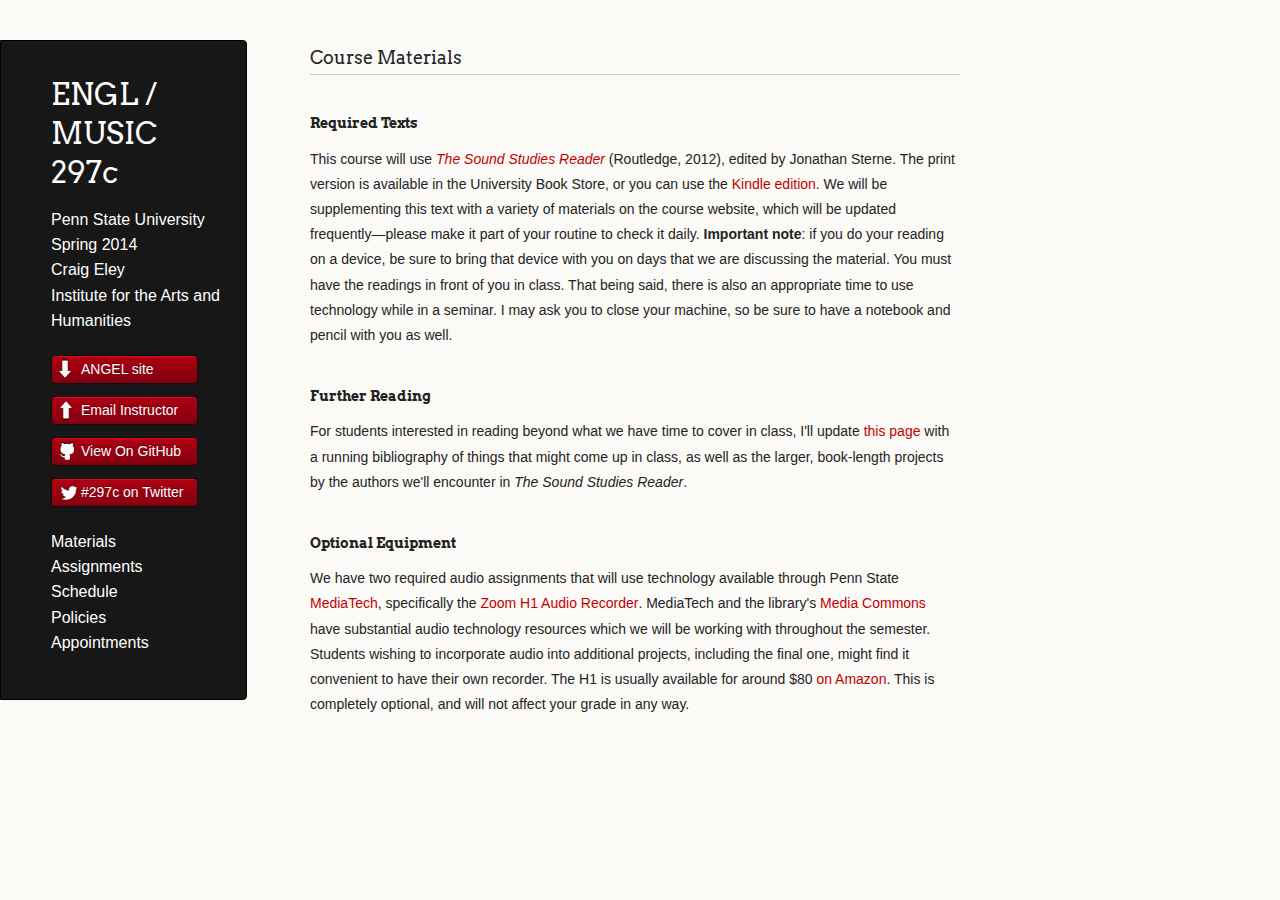
<file: materials.html>
<!doctype html>
<html>
  <head>
    <meta charset="utf-8">
    <meta http-equiv="X-UA-Compatible" content="chrome=1">
    <title>The Nature of Sound / The Sound of Nature by craigeley</title>

    <link rel="stylesheet" href="stylesheets/styles.css">
    <link rel="stylesheet" href="stylesheets/pygment_trac.css">
    <link rel="stylesheet" href="stylesheets/folding.css" type="text/css" charset="utf-8" />
    <script src="javascripts/scale.fix.js"></script>
    <meta name="viewport" content="width=device-width, initial-scale=1, user-scalable=no">
    <!--[if lt IE 9]>
    <script src="//html5shiv.googlecode.com/svn/trunk/html5.js"></script>
    <![endif]-->
  </head>
  <body>
    <div class="wrapper">
      <header>
        <h1 class="header"><a href="http://craigeley.github.io/297c/">ENGL / MUSIC 297c</a></h1>
        <p class="header">Penn State University<br>Spring 2014<br><a href="http://craigeley.com">Craig Eley</a><br><a href="http://iah.psu.edu">Institute for the Arts and Humanities</a></p>

        <ul>
          <li class="download"><a class="buttons" href="https://cms.psu.edu/secure/DeepLink.asp?COURSE_ID=MRG-131217-161802-CWE1&TYPE=contenttab" target="_blank">ANGEL site</a></li>
          <li><a class="buttons email" href="mailto:cwe1@psu.edu?subject=297c" target="_blank">Email Instructor</a></li>
          <li><a class="buttons github" href="https://github.com/craigeley/297c" target="_blank">View On GitHub</a></li>
          <li><a class="buttons twitter" href="https://twitter.com/search?q=%23297C&src=typd&f=realtime" target="_blank">#297c on Twitter</a></li>
        </ul>

        <p class="header"><a href="materials.html">Materials</a><br><a href="assignments.html">Assignments</a><br><a href="schedule.html">Schedule</a><br><a href="policies.html">Policies</a><br><a href="appointments.html">Appointments</a></p>

      </header>
      <section class="post-content folding">
      <h3>Course Materials</h3>

<h4>Required Texts</h4>

<p>This course will use <a href="http://www.routledge.com/books/details/9780415771313/"><em>The Sound Studies Reader</em></a> (Routledge, 2012), edited by Jonathan Sterne. The print version is available in the University Book Store, or you can use the <a href="http://www.amazon.com/SOUND-STUDIES-READER-Jonathan-Sterne-ebook/dp/B00ABLZSI2">Kindle edition</a>. We will be supplementing this text with a variety of materials on the course website, which will be updated frequently—please make it part of your routine to check it daily. <strong>Important note</strong>: if you do your reading on a device, be sure to bring that device with you on days that we are discussing the material. You must have the readings in front of you in class. That being said, there is also an appropriate time to use technology while in a seminar. I may ask you to close your machine, so be sure to have a notebook and pencil with you as well.</p>

<h4>Further Reading</h4>

<p>For students interested in reading beyond what we have time to cover in class, I'll update <a href="http://craigeley.github.io/297c/bibliography">this page</a> with a running bibliography of things that might come up in class, as well as the larger, book-length projects by the authors we'll encounter in <em>The Sound Studies Reader</em>.</p>

<h4>Optional Equipment</h4>

<p>We have two required audio assignments that will use technology available through Penn State <a href="http://www.libraries.psu.edu/psul/mtss.html">MediaTech</a>, specifically the <a href="http://www.libraries.psu.edu/psul/mtss/recent/zoomH1.html">Zoom H1 Audio Recorder</a>. MediaTech and the library's <a href="http://mediacommons.psu.edu/">Media Commons</a> have substantial audio technology resources which we will be working with throughout the semester. Students wishing to incorporate audio into additional projects, including the final one, might find it convenient to have their own recorder. The H1 is usually available for around $80 <a href="http://www.amazon.com/Zoom-Handy-Portable-Digital-Recorder/dp/B003QKBVYK/ref=sr_1_2?ie=UTF8&amp;qid=1389384864&amp;sr=8-2&amp;keywords=zoom+h1">on Amazon</a>. This is completely optional, and will not affect your grade in any way.</p>

      </section>
      <footer>
      </footer>
    </div>
    <!--[if !IE]><script>fixScale(document);</script><![endif]-->
		          <script type="text/javascript">
            var gaJsHost = (("https:" == document.location.protocol) ? "https://ssl." : "http://www.");
            document.write(unescape("%3Cscript src='" + gaJsHost + "google-analytics.com/ga.js' type='text/javascript'%3E%3C/script%3E"));
          </script>
          <script type="text/javascript">
            try {
              var pageTracker = _gat._getTracker("UA-47050764-1");
            pageTracker._trackPageview();
            } catch(err) {}
          </script>

  <script type="text/javascript" charset="utf-8" src="javascripts/folding.js"></script>
  <script type="text/javascript" charset="utf-8">
    foldIt();
  </script>
</body>
</html>
</file>
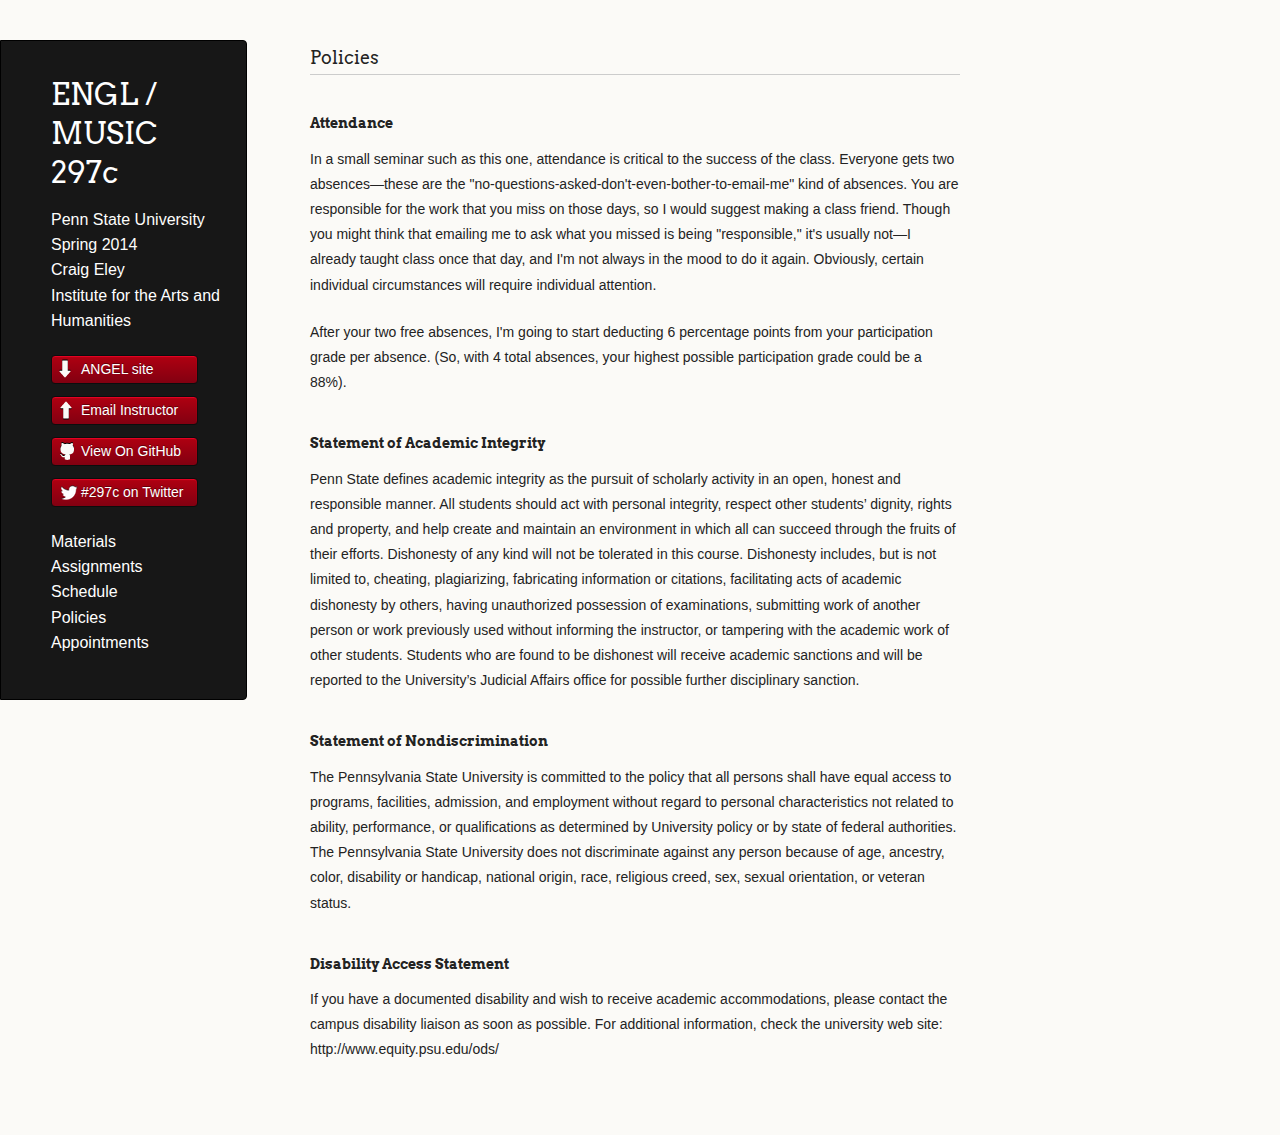
<file: policies.html>
<!doctype html>
<html>
  <head>
    <meta charset="utf-8">
    <meta http-equiv="X-UA-Compatible" content="chrome=1">
    <title>The Nature of Sound / The Sound of Nature by craigeley</title>

    <link rel="stylesheet" href="stylesheets/styles.css">
    <link rel="stylesheet" href="stylesheets/pygment_trac.css">
    <link rel="stylesheet" href="stylesheets/folding.css" type="text/css" charset="utf-8" />
    <script src="javascripts/scale.fix.js"></script>
    <meta name="viewport" content="width=device-width, initial-scale=1, user-scalable=no">
    <!--[if lt IE 9]>
    <script src="//html5shiv.googlecode.com/svn/trunk/html5.js"></script>
    <![endif]-->
  </head>
  <body>
    <div class="wrapper">
      <header>
        <h1 class="header"><a href="http://craigeley.github.io/297c/">ENGL / MUSIC 297c</a></h1>
        <p class="header">Penn State University<br>Spring 2014<br><a href="http://craigeley.com">Craig Eley</a><br><a href="http://iah.psu.edu">Institute for the Arts and Humanities</a></p>

        <ul>
          <li class="download"><a class="buttons" href="https://cms.psu.edu/secure/DeepLink.asp?COURSE_ID=MRG-131217-161802-CWE1&TYPE=contenttab" target="_blank">ANGEL site</a></li>
          <li><a class="buttons email" href="mailto:cwe1@psu.edu?subject=297c" target="_blank">Email Instructor</a></li>
          <li><a class="buttons github" href="https://github.com/craigeley/297c" target="_blank">View On GitHub</a></li>
          <li><a class="buttons twitter" href="https://twitter.com/search?q=%23297C&src=typd&f=realtime" target="_blank">#297c on Twitter</a></li>
        </ul>

        <p class="header"><a href="materials.html">Materials</a><br><a href="assignments.html">Assignments</a><br><a href="schedule.html">Schedule</a><br><a href="policies.html">Policies</a><br><a href="appointments.html">Appointments</a></p>

      </header>
      <section class="post-content folding">
      	<h3>Policies</h3>

<h4>Attendance</h4>

<p>In a small seminar such as this one, attendance is critical to the success of the class. Everyone gets two absences—these are the "no-questions-asked-don't-even-bother-to-email-me" kind of absences. You are responsible for the work that you miss on those days, so I would suggest making a class friend. Though you might think that emailing me to ask what you missed is being "responsible," it's usually not—I already taught class once that day, and I'm not always in the mood to do it again. Obviously, certain individual circumstances will require individual attention.</p>

<p>After your two free absences, I'm going to start deducting 6 percentage points from your participation grade per absence. (So, with 4 total absences, your highest possible participation grade could be a 88%).</p>

<h4>Statement of Academic Integrity</h4>

<p>Penn State defines academic integrity as the pursuit of scholarly activity in an open, honest and responsible manner. All students should act with personal integrity, respect other students’ dignity, rights and property, and help create and maintain an environment in which all can succeed through the fruits of their efforts. Dishonesty of any kind will not be tolerated in this course. Dishonesty includes, but is not limited to, cheating, plagiarizing, fabricating information or citations, facilitating acts of academic dishonesty by others, having unauthorized possession of examinations, submitting work of another person or work previously used without informing the instructor, or tampering with the academic work of other students. Students who are found to be dishonest will receive academic sanctions and will be reported to the University’s Judicial Affairs office for possible further disciplinary sanction.</p>

<h4>Statement of Nondiscrimination</h4>

<p>The Pennsylvania State University is committed to the policy that all persons shall have equal access to programs, facilities, admission, and employment without regard to personal characteristics not related to ability, performance, or qualifications as determined by University policy or by state of federal authorities. The Pennsylvania State University does not discriminate against any person because of age, ancestry, color, disability or handicap, national origin, race, religious creed, sex, sexual orientation, or veteran status.</p>

<h4>Disability Access Statement</h4>

<p>If you have a documented disability and wish to receive academic accommodations, please contact the campus disability liaison as soon as possible. For additional information, check the university web site: http://www.equity.psu.edu/ods/</p>
      </section>
      <footer>
      </footer>
    </div>
    <!--[if !IE]><script>fixScale(document);</script><![endif]-->
		          <script type="text/javascript">
            var gaJsHost = (("https:" == document.location.protocol) ? "https://ssl." : "http://www.");
            document.write(unescape("%3Cscript src='" + gaJsHost + "google-analytics.com/ga.js' type='text/javascript'%3E%3C/script%3E"));
          </script>
          <script type="text/javascript">
            try {
              var pageTracker = _gat._getTracker("UA-47050764-1");
            pageTracker._trackPageview();
            } catch(err) {}
          </script>

  <script type="text/javascript" charset="utf-8" src="javascripts/folding.js"></script>
  <script type="text/javascript" charset="utf-8">
    foldIt();
  </script>
</body>
</html>
</file>
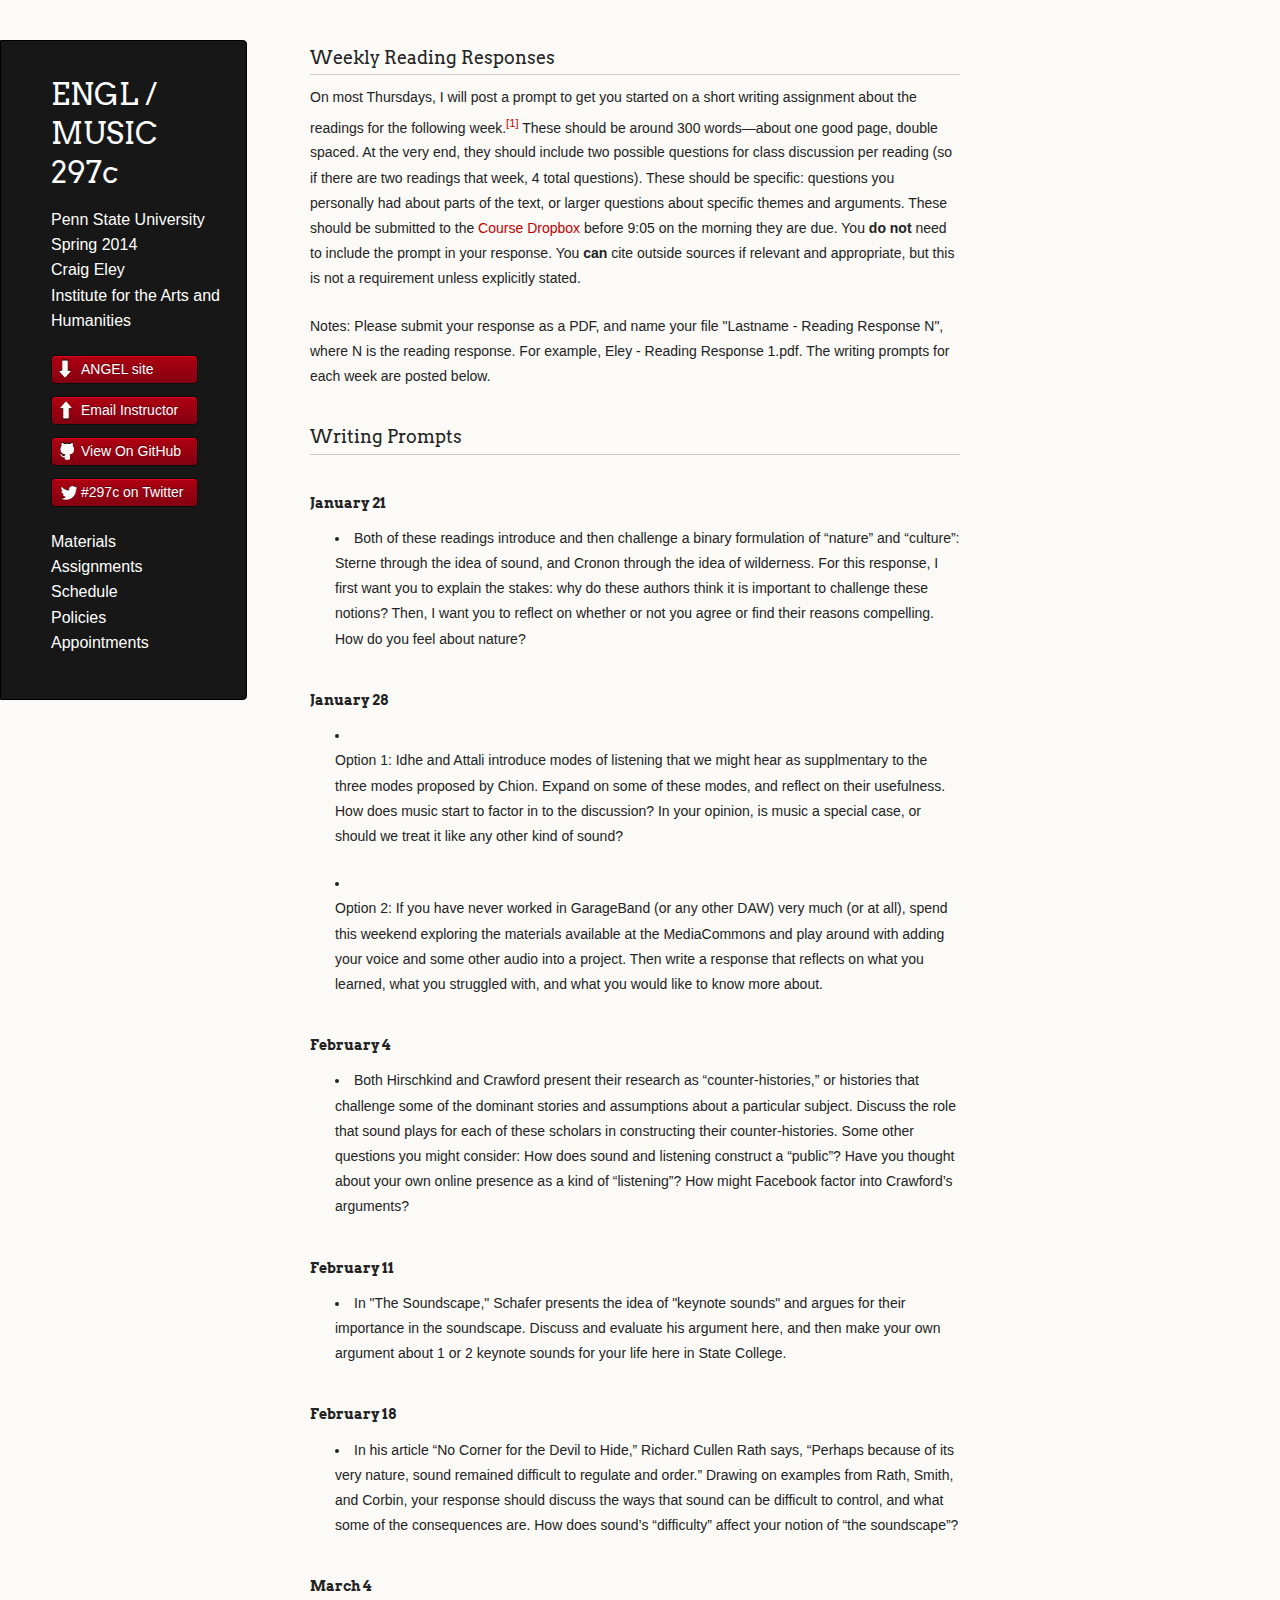
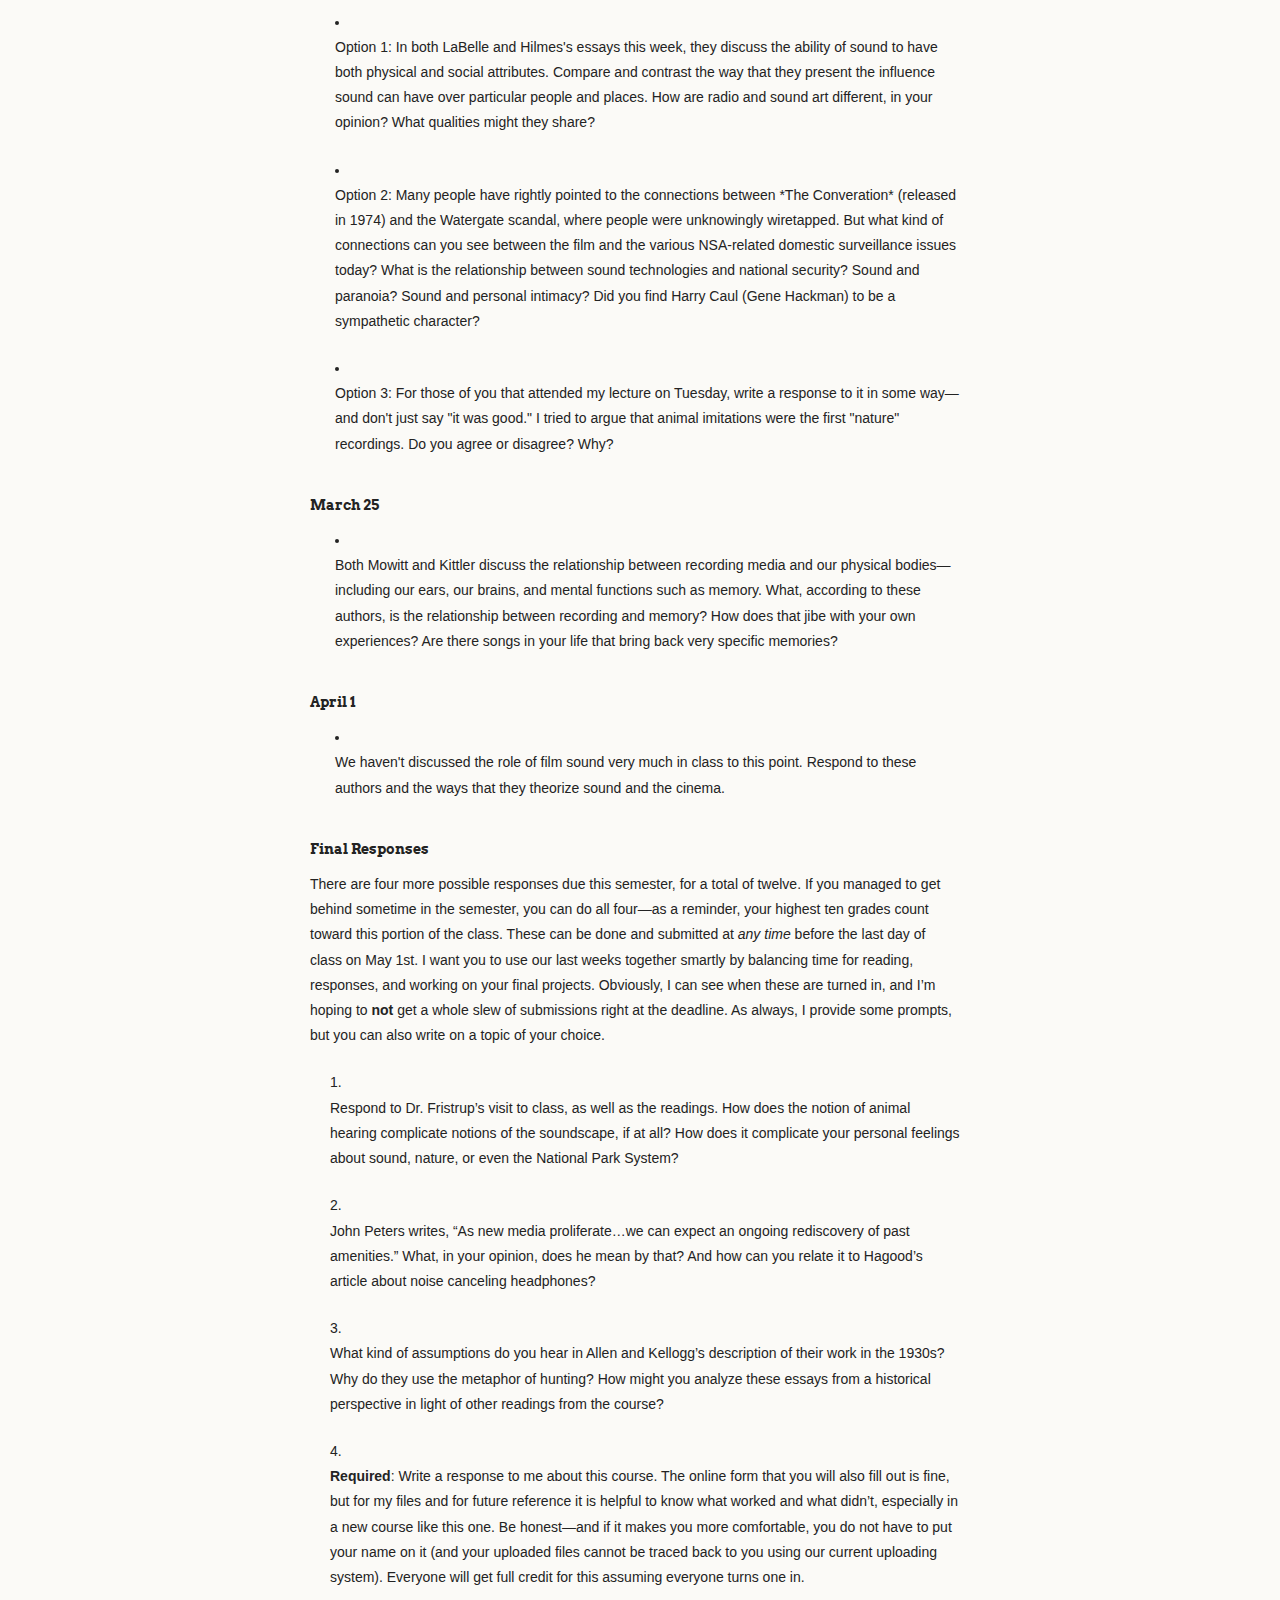
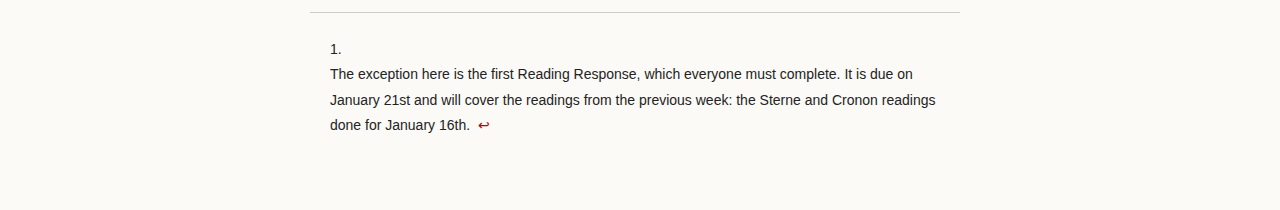
<file: responses.html>
<!doctype html>
<html>
  <head>
    <meta charset="utf-8">
    <meta http-equiv="X-UA-Compatible" content="chrome=1">
    <title>The Nature of Sound / The Sound of Nature by craigeley</title>

    <link rel="stylesheet" href="stylesheets/styles.css">
    <link rel="stylesheet" href="stylesheets/pygment_trac.css">
    <link rel="stylesheet" href="stylesheets/folding.css" type="text/css" charset="utf-8" />
    <script src="javascripts/scale.fix.js"></script>
    <meta name="viewport" content="width=device-width, initial-scale=1, user-scalable=no">
    <!--[if lt IE 9]>
    <script src="//html5shiv.googlecode.com/svn/trunk/html5.js"></script>
    <![endif]-->
  </head>
  <body>
    <div class="wrapper">
      <header>
        <h1 class="header"><a href="http://craigeley.github.io/297c/">ENGL / MUSIC 297c</a></h1>
        <p class="header">Penn State University<br>Spring 2014<br><a href="http://craigeley.com">Craig Eley</a><br><a href="http://iah.psu.edu">Institute for the Arts and Humanities</a></p>

        <ul>
          <li class="download"><a class="buttons" href="https://cms.psu.edu/secure/DeepLink.asp?COURSE_ID=MRG-131217-161802-CWE1&TYPE=contenttab" target="_blank">ANGEL site</a></li>
          <li><a class="buttons email" href="mailto:cwe1@psu.edu?subject=297c" target="_blank">Email Instructor</a></li>
          <li><a class="buttons github" href="https://github.com/craigeley/297c" target="_blank">View On GitHub</a></li>
          <li><a class="buttons twitter" href="https://twitter.com/search?q=%23297C&src=typd&f=realtime" target="_blank">#297c on Twitter</a></li>
        </ul>

        <p class="header"><a href="materials.html">Materials</a><br><a href="assignments.html">Assignments</a><br><a href="schedule.html">Schedule</a><br><a href="policies.html">Policies</a><br><a href="appointments.html">Appointments</a></p>

      </header>
      <section class="post-content folding">
<h3 id="weeklyreadingresponses">Weekly Reading Responses</h3>

<p>On most Thursdays, I will post a prompt to get you started on a short writing assignment about the readings for the following week.<a href="#fn:1" id="fnref:1" title="see footnote" class="footnote">[1]</a> These should be around 300 words—about one good page, double spaced. At the very end, they should include two possible questions for class discussion per reading (so if there are two readings that week, 4 total questions). These should be specific: questions you personally had about parts of the text, or larger questions about specific themes and arguments. These should be submitted to the <a href="http://dbinbox.com/craigeley">Course Dropbox</a> before 9:05 on the morning they are due. You <strong>do not</strong> need to include the prompt in your response. You <strong>can</strong> cite outside sources if relevant and appropriate, but this is not a requirement unless explicitly stated.</p>

<p>Notes: Please submit your response as a PDF, and name your file "Lastname - Reading Response N", where N is the reading response. For example, Eley - Reading Response 1.pdf. The writing prompts for each week are posted below.</p>

<h3 id="writingpromptsthesearealsopostedwithinintheangeldropboxfolders.141211132">Writing Prompts</h3>

<h4 class="folding-collapsed">January 21</h4>

<ul>
<li>Both of these readings introduce and then challenge a binary formulation of &#8220;nature&#8221; and &#8220;culture&#8221;: Sterne through the idea of sound, and Cronon through the idea of wilderness. For this response, I first want you to explain the stakes: why do these authors think it is important to challenge these notions? Then, I want you to reflect on whether or not you agree or find their reasons compelling. How do you feel about nature?</li>
</ul>

<h4 class="folding-collapsed">January 28</h4>

<ul>
<li><p>Option 1: Idhe and Attali introduce modes of listening that we might hear as supplmentary to the three modes proposed by Chion. Expand on some of these modes, and reflect on their usefulness. How does music start to factor in to the discussion? In your opinion, is music a special case, or should we treat it like any other kind of sound?</p></li>
<li><p>Option 2: If you have never worked in GarageBand (or any other DAW) very much (or at all), spend this weekend exploring the materials available at the MediaCommons and play around with adding your voice and some other audio into a project. Then write a response that reflects on what you learned, what you struggled with, and what you would like to know more about.</p></li>
</ul>

<h4 class="folding-collapsed">February 4</h4>

<ul>
<li>Both Hirschkind and Crawford present their research as &#8220;counter-histories,&#8221; or histories that challenge some of the dominant stories and assumptions about a particular subject. Discuss the role that sound plays for each of these scholars in constructing their counter-histories. Some other questions you might consider: How does sound and listening construct a &#8220;public&#8221;? Have you thought about your own online presence as a kind of &#8220;listening&#8221;? How might Facebook factor into Crawford&#8217;s arguments?</li>
</ul>

<h4 class="folding-collapsed">February 11</h4>
<ul>
<li>In "The Soundscape," Schafer presents the idea of "keynote sounds" and argues for their importance in the soundscape. Discuss and evaluate his argument here, and then make your own argument about 1 or 2 keynote sounds for your life here in State College.
</ul>

<h4 class="folding-collapsed">February 18</h4>
<ul>
<li>In his article &#8220;No Corner for the Devil to Hide,&#8221; Richard Cullen Rath says, &#8220;Perhaps because of its very nature, sound remained difficult to regulate and order.&#8221; Drawing on examples from Rath, Smith, and Corbin, your response should discuss the ways that sound can be difficult to control, and what some of the consequences are. How does sound&#8217;s &#8220;difficulty&#8221; affect your notion of &#8220;the soundscape&#8221;?</li>
</ul>

<h4 class="folding-collapsed">March 4</h4>
<ul>
<li><p>Option 1: In both LaBelle and Hilmes's essays this week, they discuss the ability of sound to have both physical and social attributes. Compare and contrast the way that they present the influence sound can have over particular people and places. How are radio and sound art different, in your opinion? What qualities might they share?</p></li>
<li><p>Option 2: Many people have rightly pointed to the connections between *The Converation* (released in 1974) and the Watergate scandal, where people were unknowingly wiretapped. But what kind of connections can you see between the film and the various NSA-related domestic surveillance issues today? What is the relationship between sound technologies and national security? Sound and paranoia? Sound and personal intimacy? Did you find Harry Caul (Gene Hackman) to be a sympathetic character?</p></li>
<li><p>Option 3: For those of you that attended my lecture on Tuesday, write a response to it in some way—and don't just say "it was good." I tried to argue that animal imitations were the first "nature" recordings. Do you agree or disagree? Why?</li></p>
</ul>

<h4 class="folding-collapsed">March 25</h4>
<ul>
<li><p>Both Mowitt and Kittler discuss the relationship between recording media and our physical bodies—including our ears, our brains, and mental functions such as memory. What, according to these authors, is the relationship between recording and memory? How does that jibe with your own experiences? Are there songs in your life that bring back very specific memories?</li></p>
</ul>

<h4 class="folding-collapsed">April 1</h4>
<ul>
<li><p>We haven't discussed the role of film sound very much in class to this point. Respond to these authors and the ways that they theorize sound and the cinema.</li></p>
</ul>

<h4 id="finalresponses">Final Responses</h4>

<p>There are four more possible responses due this semester, for a total of twelve. If you managed to get behind sometime in the semester, you can do all four—as a reminder, your highest ten grades count toward this portion of the class. These can be done and submitted at <em>any time</em> before the last day of class on May 1st. I want you to use our last weeks together smartly by balancing time for reading, responses, and working on your final projects. Obviously, I can see when these are turned in, and I&#8217;m hoping to <strong>not</strong> get a whole slew of submissions right at the deadline. As always, I provide some prompts, but you can also write on a topic of your choice.</p>

<ol>
<li><p>Respond to Dr. Fristrup&#8217;s visit to class, as well as the readings. How does the notion of animal hearing complicate notions of the soundscape, if at all? How does it complicate your personal feelings about sound, nature, or even the National Park System?</p></li>
<li><p>John Peters writes, &#8220;As new media proliferate&#8230;we can expect an ongoing rediscovery of past amenities.&#8221; What, in your opinion, does he mean by that? And how can you relate it to Hagood&#8217;s article about noise canceling headphones?</p></li>
<li><p>What kind of assumptions do you hear in Allen and Kellogg&#8217;s description of their work in the 1930s? Why do they use the metaphor of hunting? How might you analyze these essays from a historical perspective in light of other readings from the course?</p></li>
<li><p><strong>Required</strong>: Write a response to me about this course. The online form that you will also fill out is fine, but for my files and for future reference it is helpful to know what worked and what didn&#8217;t, especially in a new course like this one. Be honest—and if it makes you more comfortable, you do not have to put your name on it (and your uploaded files cannot be traced back to you using our current uploading system). Everyone will get full credit for this assuming everyone turns one in.</p></li>
</ol>

<div class="footnotes">
<hr />
<ol>

<li id="fn:1">
<p>The exception here is the first Reading Response, which everyone must complete. It is due on January 21st and will cover the readings from the previous week: the Sterne and Cronon readings done for January 16th. <a href="#fnref:1" title="return to article" class="reversefootnote">&#160;&#8617;</a></p>
</li>

</ol>
</div>

      </section>
      <footer>
      </footer>
    </div>
    <!--[if !IE]><script>fixScale(document);</script><![endif]-->
		          <script type="text/javascript">
            var gaJsHost = (("https:" == document.location.protocol) ? "https://ssl." : "http://www.");
            document.write(unescape("%3Cscript src='" + gaJsHost + "google-analytics.com/ga.js' type='text/javascript'%3E%3C/script%3E"));
          </script>
          <script type="text/javascript">
            try {
              var pageTracker = _gat._getTracker("UA-47050764-1");
            pageTracker._trackPageview();
            } catch(err) {}
          </script>

  <script type="text/javascript" charset="utf-8" src="javascripts/folding.js"></script>
  <script type="text/javascript" charset="utf-8">
    foldIt();
  </script>
</body>
</html>
</file>
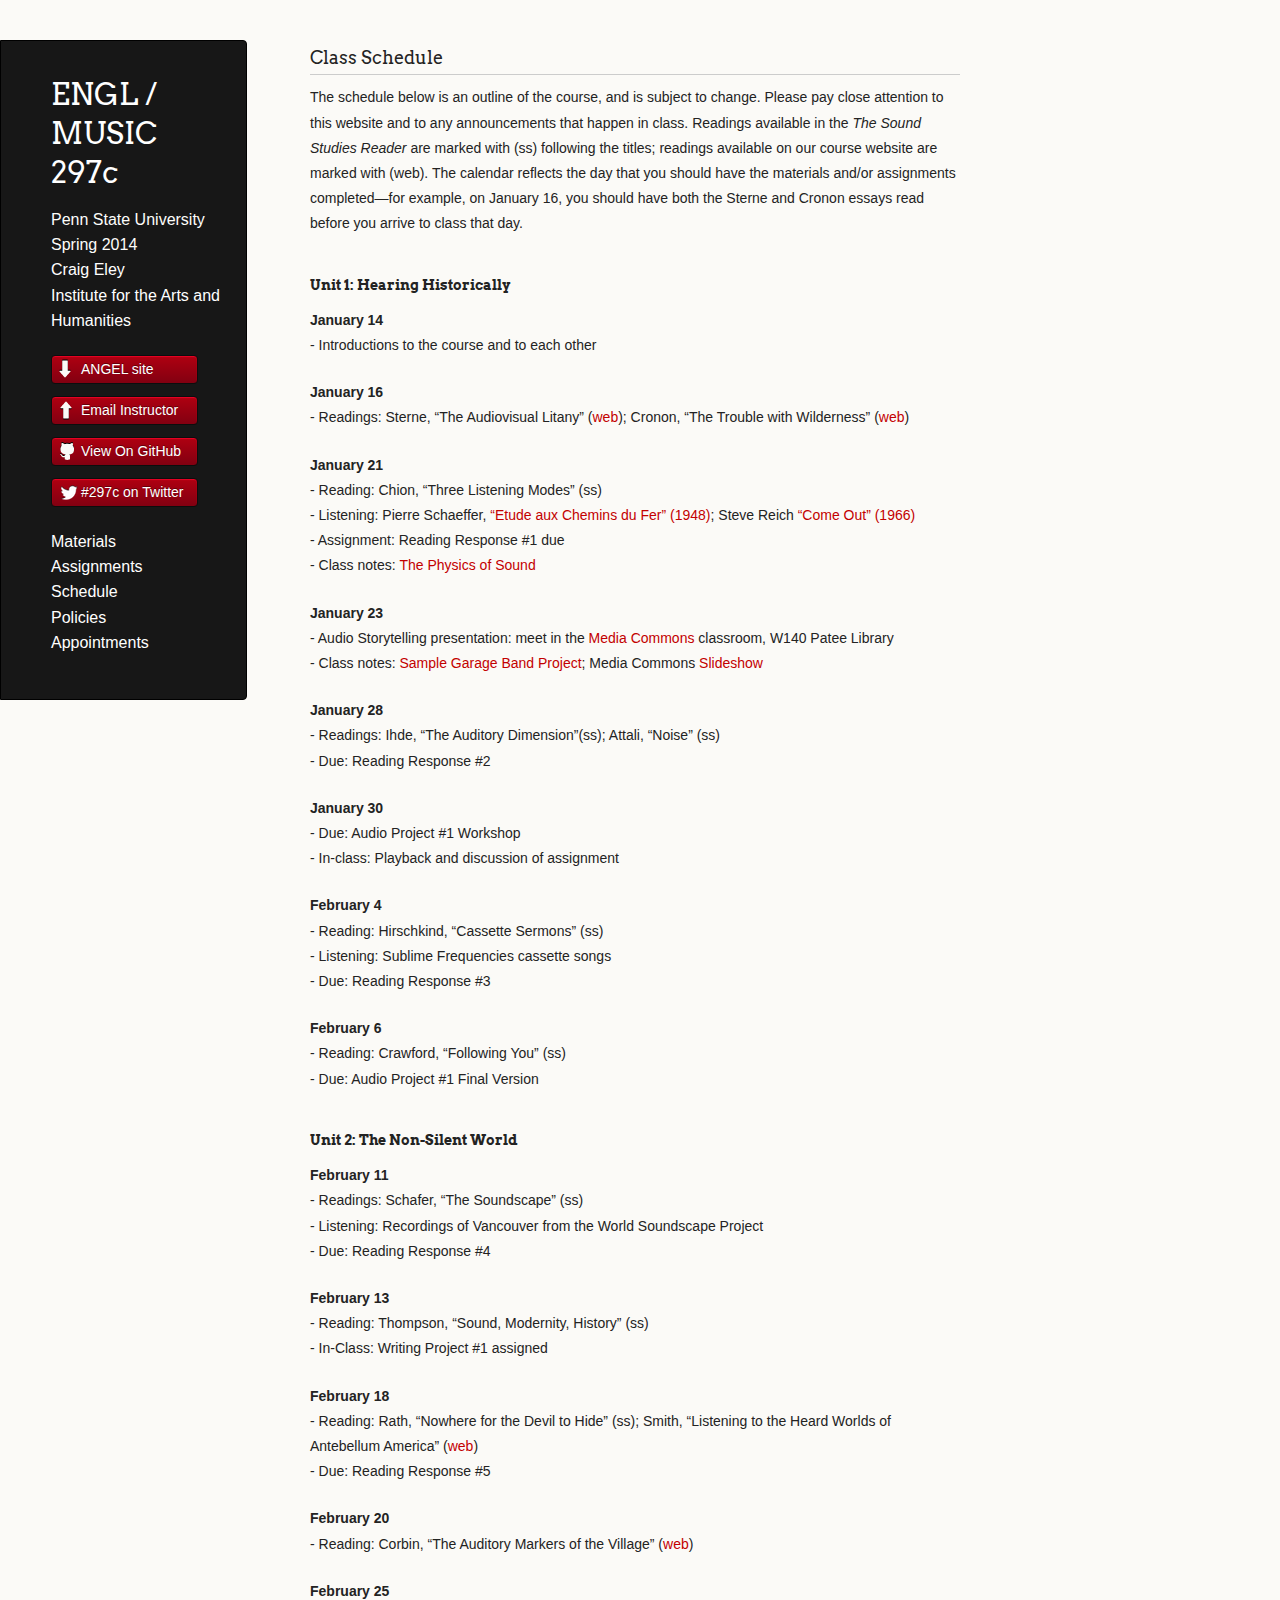
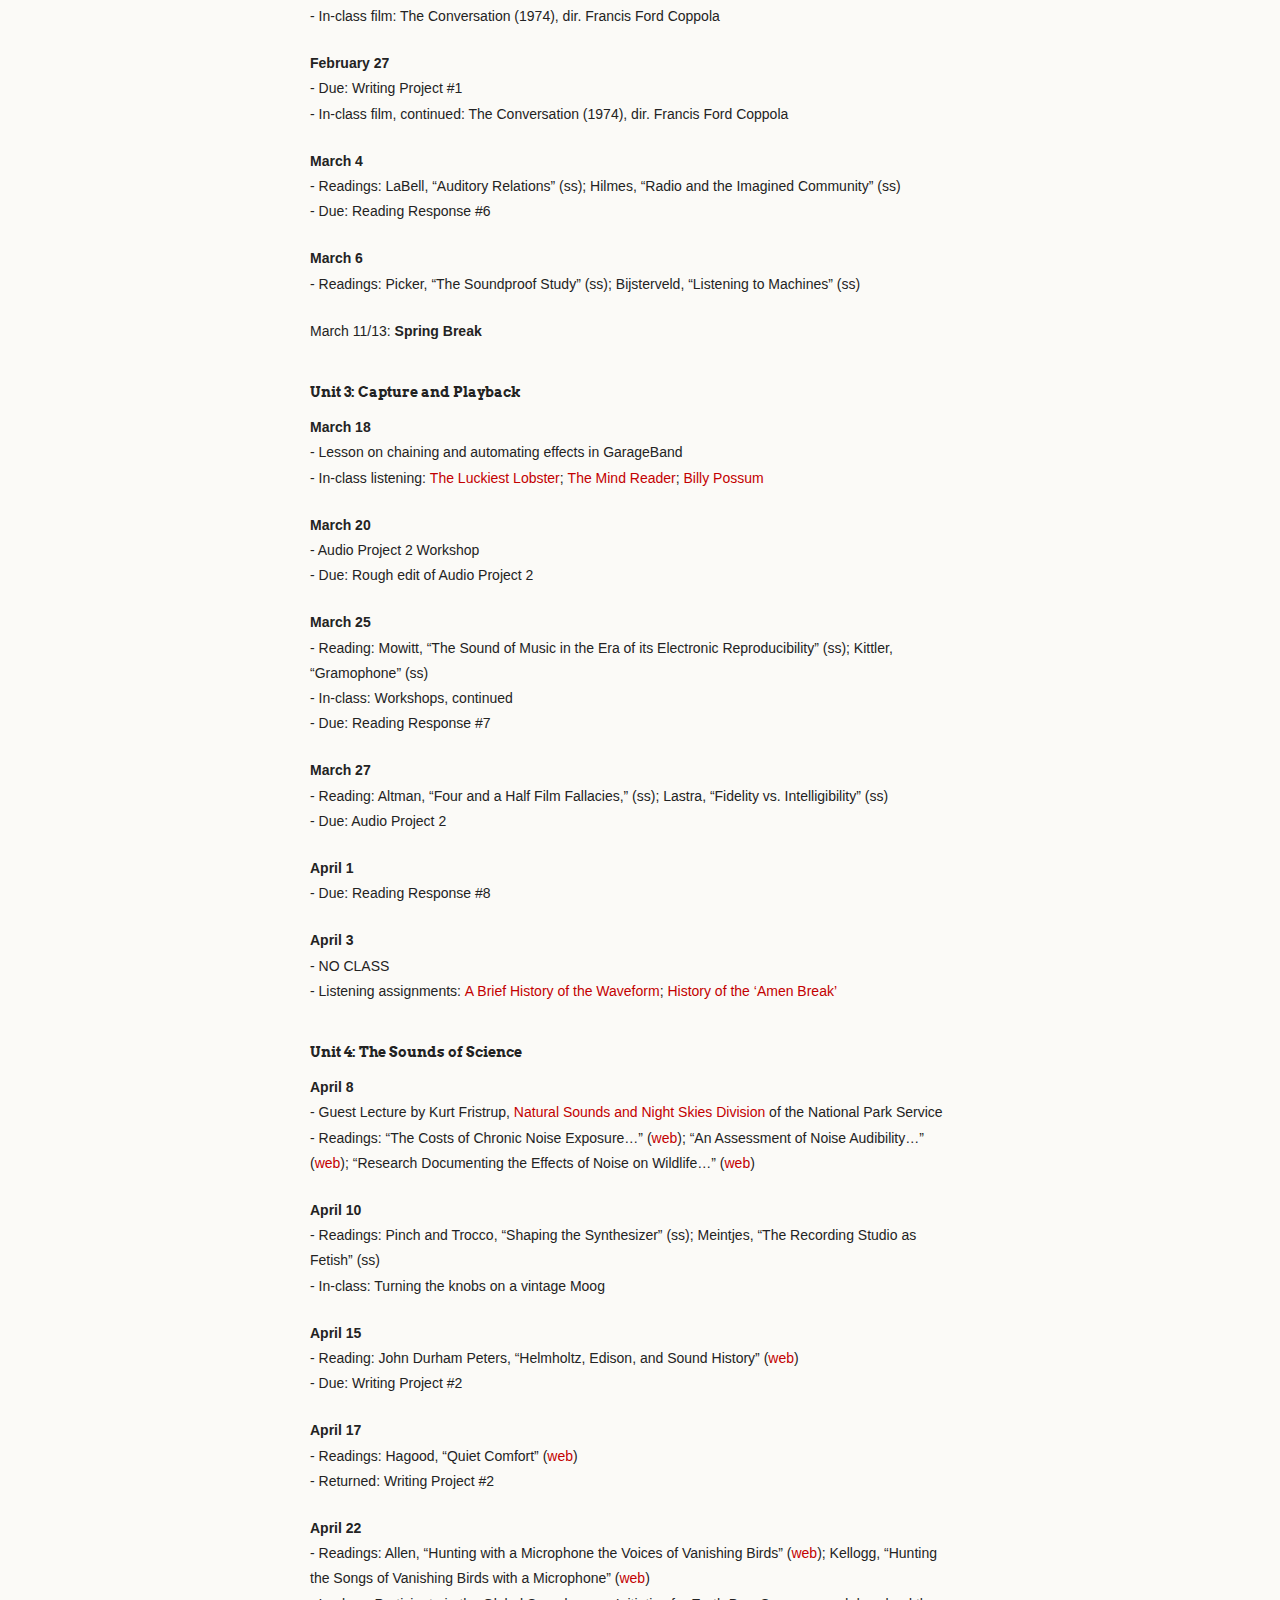
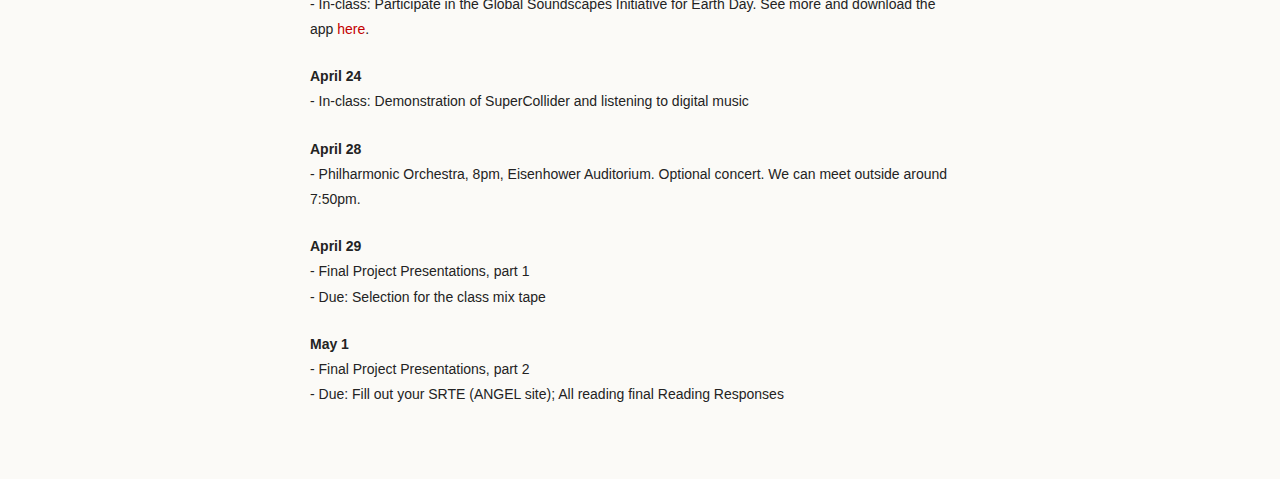
<file: schedule.html>
<!doctype html>
<html>
  <head>
    <meta charset="utf-8">
    <meta http-equiv="X-UA-Compatible" content="chrome=1">
    <title>The Nature of Sound / The Sound of Nature by craigeley</title>

    <link rel="stylesheet" href="stylesheets/styles.css">
    <link rel="stylesheet" href="stylesheets/pygment_trac.css">
    <link rel="stylesheet" href="stylesheets/folding.css" type="text/css" charset="utf-8" />
    <script src="javascripts/scale.fix.js"></script>
    <meta name="viewport" content="width=device-width, initial-scale=1, user-scalable=no">
    <!--[if lt IE 9]>
    <script src="//html5shiv.googlecode.com/svn/trunk/html5.js"></script>
    <![endif]-->
  </head>
  <body>
    <div class="wrapper">
      <header>
        <h1 class="header"><a href="http://craigeley.github.io/297c/">ENGL / MUSIC 297c</a></h1>
        <p class="header">Penn State University<br>Spring 2014<br><a href="http://craigeley.com">Craig Eley</a><br><a href="http://iah.psu.edu">Institute for the Arts and Humanities</a></p>

        <ul>
          <li class="download"><a class="buttons" href="https://cms.psu.edu/secure/DeepLink.asp?COURSE_ID=MRG-131217-161802-CWE1&TYPE=contenttab" target="_blank">ANGEL site</a></li>
          <li><a class="buttons email" href="mailto:cwe1@psu.edu?subject=297c" target="_blank">Email Instructor</a></li>
          <li><a class="buttons github" href="https://github.com/craigeley/297c" target="_blank">View On GitHub</a></li>
          <li><a class="buttons twitter" href="https://twitter.com/search?q=%23297C&src=typd&f=realtime" target="_blank">#297c on Twitter</a></li>
        </ul>

        <p class="header"><a href="materials.html">Materials</a><br><a href="assignments.html">Assignments</a><br><a href="schedule.html">Schedule</a><br><a href="policies.html">Policies</a><br><a href="appointments.html">Appointments</a></p>

      </header>
      <section class="post-content folding">
<h3>Class Schedule</h3>

<p>The schedule below is an outline of the course, and is subject to change. Please pay close attention to this website and to any announcements that happen in class. Readings available in the <em>The Sound Studies Reader</em> are marked with (ss) following the titles; readings available on our course website are marked with (web). The calendar reflects the day that you should have the materials and/or assignments completed—for example, on January 16, you should have both the  Sterne and Cronon essays read before you arrive to class that day.</p>

<h4 class="folding-collapsed">Unit 1: Hearing Historically</h4>

<p><strong>January 14</strong><br/>
- Introductions to the course and to each other </p>

<p><strong>January 16</strong><br/>
- Readings: Sterne, &#8220;The Audiovisual Litany&#8221; (<a href="http://craigeley.github.io/297c/readings/sterne.pdf">web</a>); Cronon, &#8220;The Trouble with Wilderness&#8221; (<a href="http://craigeley.github.io/297c/readings/cronon.pdf">web</a>)</p>

<p><strong>January 21</strong><br/>
- Reading: Chion, &#8220;Three Listening Modes&#8221; (ss)<br/>
- Listening: Pierre Schaeffer, <a href="http://craigeley.github.io/297c/media/Schaeffer-Etude-aux-Chemins-de-Fer_1948.mp3">&#8220;Etude aux Chemins du Fer&#8221; (1948)</a>; Steve Reich <a href="http://craigeley.github.io/297c/media/Reich-Come-Out_1966.mp3">&#8220;Come Out&#8221; (1966)</a><br/>
- Assignment: Reading Response #1 due<br/>
- Class notes: <a href="http://craigeley.github.io/297c/media/Week_2a/index.html">The Physics of Sound</a> </p>

<p><strong>January 23</strong><br/>
- Audio Storytelling presentation: meet in the <a href="http://mediacommons.psu.edu/">Media Commons</a> classroom, W140 Patee Library<br/>
- Class notes: <a href="http://d.pr/OWhp">Sample Garage Band Project</a>; Media Commons <a href="http://craigeley.github.io/297c/media/Scholarly_Storytelling/index.html">Slideshow</a></p>

<p><strong>January 28</strong><br/>
- Readings: Ihde, &#8220;The Auditory Dimension&#8221;(ss); Attali, &#8220;Noise&#8221; (ss)<br/>
- Due: Reading Response #2 </p>

<p><strong>January 30</strong><br/>
- Due: Audio Project #1 Workshop<br/>
- In-class: Playback and discussion of assignment </p>

<p><strong>February 4</strong><br/>
- Reading: Hirschkind, &#8220;Cassette Sermons&#8221; (ss)<br/>
- Listening: Sublime Frequencies cassette songs<br/>
- Due: Reading Response #3</p>

<p><strong>February 6</strong><br/>
- Reading: Crawford, &#8220;Following You&#8221; (ss)<br/>
- Due: Audio Project #1 Final Version</p>

<h4>Unit 2: The Non-Silent World</h4>

<p><strong>February 11</strong><br/>
- Readings: Schafer, &#8220;The Soundscape&#8221; (ss)<br/>
- Listening: Recordings of Vancouver from the World Soundscape Project<br/>
- Due: Reading Response #4</p>

<p><strong>February 13</strong><br/>
- Reading: Thompson, &#8220;Sound, Modernity, History&#8221; (ss)<br/>
- In-Class: Writing Project #1 assigned</p>

<p><strong>February 18</strong><br/>
- Reading: Rath, &#8220;Nowhere for the Devil to Hide&#8221; (ss); Smith, &#8220;Listening to the Heard Worlds of Antebellum America&#8221; (<a href="http://d.pr/i7Ab">web</a>)<br/>
- Due: Reading Response #5</p>

<p><strong>February 20</strong><br/>
- Reading: Corbin, &#8220;The Auditory Markers of the Village&#8221; (<a href="http://d.pr/fE5z">web</a>)</p>

<p><strong>February 25</strong><br/>
- In-class film: The Conversation (1974), dir. Francis Ford Coppola</p>

<p><strong>February 27</strong><br/>
- Due: Writing Project #1<br/>
- In-class film, continued: The Conversation (1974), dir. Francis Ford Coppola</p>


<p><strong>March 4</strong><br/>
- Readings: LaBell, &#8220;Auditory Relations&#8221; (ss); Hilmes, &#8220;Radio and the Imagined Community&#8221; (ss)<br/>
- Due: Reading Response #6</p>

<p><strong>March 6</strong><br/>
- Readings: Picker, &#8220;The Soundproof Study&#8221; (ss); Bijsterveld, &#8220;Listening to Machines&#8221; (ss)<br/>

<p>March 11/13: <strong>Spring Break</strong></p>

<h4>Unit 3: Capture and Playback</h4>
<p><strong>March 18</strong><br/>
- Lesson on chaining and automating effects in GarageBand</br>
- In-class listening: <a href="http://www.radiolab.org/story/91969-the-luckiest-lobster">The Luckiest Lobster</a>; <a href="http://www.wordjazz.com/index.php?option=com_content&task=view&id=52&Itemid=32">The Mind Reader</a>; <a href="http://99percentinvisible.org/episode/episode-40-billy-possum/">Billy Possum</a></p>

<p><strong>March 20</strong><br/>
- Audio Project 2 Workshop</br>
- Due: Rough edit of Audio Project 2</p>

<p><strong>March 25</strong><br/>
- Reading: Mowitt, &#8220;The Sound of Music in the Era of its Electronic Reproducibility&#8221; (ss); Kittler, &#8220;Gramophone&#8221; (ss)<br/>
- In-class: Workshops, continued<br/>
- Due: Reading Response #7</p>

<p><strong>March 27</strong><br/>
- Reading: Altman, &#8220;Four and a Half Film Fallacies,&#8221; (ss); Lastra, &#8220;Fidelity vs. Intelligibility&#8221; (ss)<br/>
- Due: Audio Project 2</p>

<p><strong>April 1</strong><br/>
- Due: Reading Response #8</p>

<p><strong>April 3</strong><br/>
- NO CLASS<br/>
- Listening assignments: <a href="http://styluswbur.tumblr.com/post/75424005208/until-the-middle-of-the-19th-century-there-was-no">A Brief History of the Waveform</a>; <a href="https://www.youtube.com/watch?v=5SaFTm2bcac">History of the &#8216;Amen Break&#8217;</a></p>

<h4>Unit 4: The Sounds of Science</h4>

<p><strong>April 8</strong><br/>
- Guest Lecture by Kurt Fristrup, <a href="http://www.nature.nps.gov/sound_night/index.cfm">Natural Sounds and Night Skies Division</a> of the National Park Service<br/>
- Readings: &#8220;The Costs of Chronic Noise Exposure&#8230;&#8221; (<a href="http://d.pr/2xN9">web</a>); &#8220;An Assessment of Noise Audibility&#8230;&#8221; (<a href="http://d.pr/uzRa">web</a>); &#8220;Research Documenting the Effects of Noise on Wildlife&#8230;&#8221; (<a href="http://d.pr/OUaj">web</a>)</p>

<p><strong>April 10</strong><br/>
- Readings: Pinch and Trocco, &#8220;Shaping the Synthesizer&#8221; (ss); Meintjes, &#8220;The Recording Studio as Fetish&#8221; (ss)<br/>
- In-class: Turning the knobs on a vintage Moog</p>

<p><strong>April 15</strong><br/>
- Reading: John Durham Peters, &#8220;Helmholtz, Edison, and Sound History&#8221; (<a href="http://d.pr/RrCa">web</a>)<br/>
- Due: Writing Project #2</p>

<p><strong>April 17</strong><br/>
- Readings: Hagood, &#8220;Quiet Comfort&#8221; (<a href="http://d.pr/iYJm">web</a>)<br/>
- Returned: Writing Project #2 </p>

<p><strong>April 22</strong><br/>
- Readings: Allen, &#8220;Hunting with a Microphone the Voices of Vanishing Birds&#8221; (<a href="http://d.pr/iKcW">web</a>); Kellogg, &#8220;Hunting the Songs of Vanishing Birds with a Microphone&#8221; (<a href="http://d.pr/jMAX">web</a>)<br/>
- In-class: Participate in the Global Soundscapes Initiative for Earth Day. See more and download the app <a href="https://www.globalsoundscapes.org/">here</a>.</p>

<p><strong>April 24</strong><br/>
- In-class: Demonstration of SuperCollider and listening to digital music</p>

<p><strong>April 28</strong><br/>
- Philharmonic Orchestra, 8pm, Eisenhower Auditorium. Optional concert. We can meet outside around 7:50pm.</p>

<p><strong>April 29</strong><br/>
- Final Project Presentations, part 1<br/>
- Due: Selection for the class mix tape</p>

<p><strong>May 1</strong><br/>
- Final Project Presentations, part 2<br/>
- Due: Fill out your SRTE (ANGEL site); All reading final Reading Responses</p>


      </section>
      <footer>
      </footer>
    </div>
    <!--[if !IE]><script>fixScale(document);</script><![endif]-->
		          <script type="text/javascript">
            var gaJsHost = (("https:" == document.location.protocol) ? "https://ssl." : "http://www.");
            document.write(unescape("%3Cscript src='" + gaJsHost + "google-analytics.com/ga.js' type='text/javascript'%3E%3C/script%3E"));
          </script>
          <script type="text/javascript">
            try {
              var pageTracker = _gat._getTracker("UA-47050764-1");
            pageTracker._trackPageview();
            } catch(err) {}
          </script>

  <script type="text/javascript" charset="utf-8" src="javascripts/folding.js"></script>
  <script type="text/javascript" charset="utf-8">
    foldIt();
  </script>
</body>
</html>
</file>
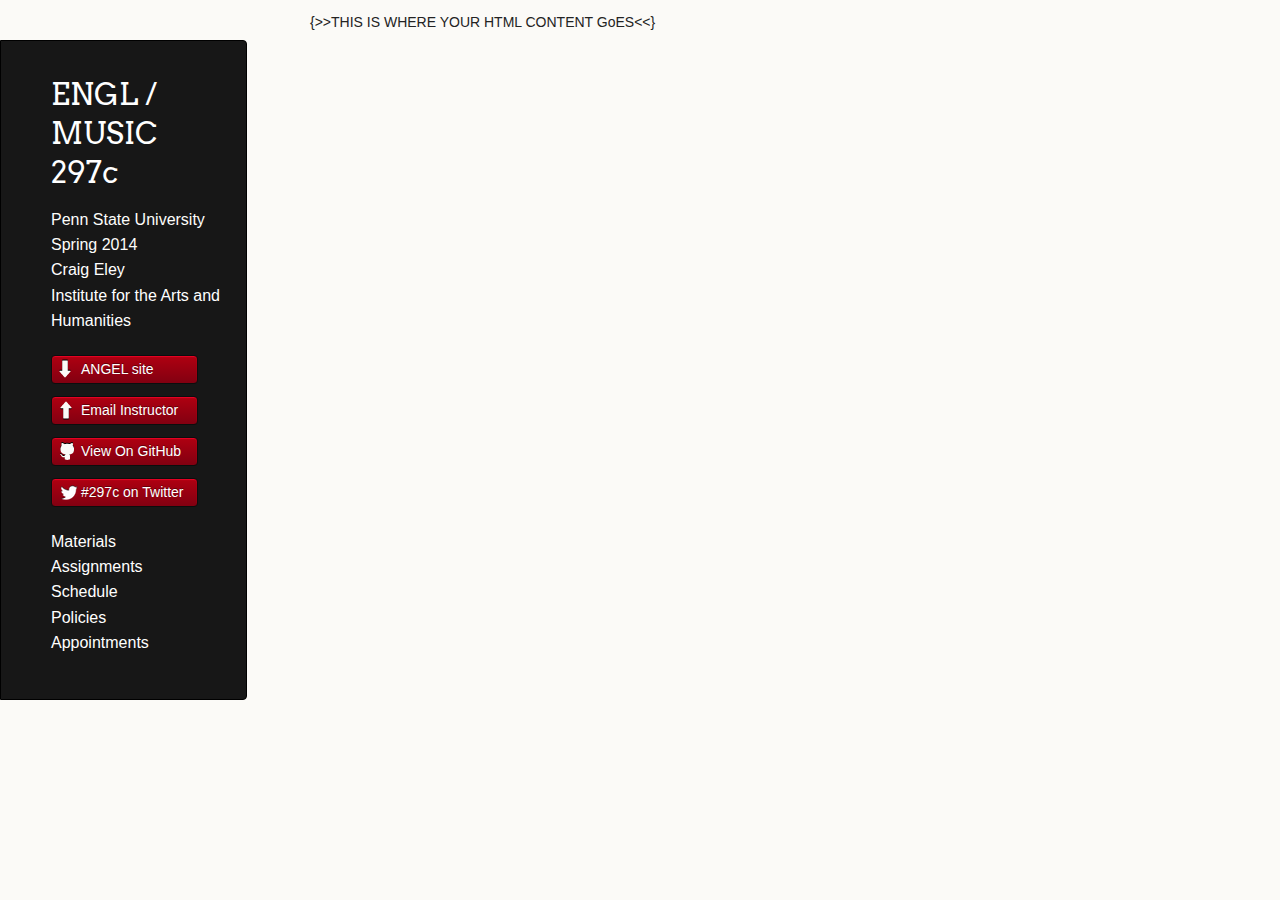
<file: template.html>
<!doctype html>
<html>
  <head>
    <meta charset="utf-8">
    <meta http-equiv="X-UA-Compatible" content="chrome=1">
    <title>The Nature of Sound / The Sound of Nature by craigeley</title>

    <link rel="stylesheet" href="stylesheets/styles.css">
    <link rel="stylesheet" href="stylesheets/pygment_trac.css">
    <link rel="stylesheet" href="stylesheets/folding.css" type="text/css" charset="utf-8" />
    <script src="javascripts/scale.fix.js"></script>
    <meta name="viewport" content="width=device-width, initial-scale=1, user-scalable=no">
    <!--[if lt IE 9]>
    <script src="//html5shiv.googlecode.com/svn/trunk/html5.js"></script>
    <![endif]-->
  </head>
  <body>
    <div class="wrapper">
      <header>
        <h1 class="header"><a href="http://craigeley.github.io/297c/">ENGL / MUSIC 297c</a></h1>
        <p class="header">Penn State University<br>Spring 2014<br><a href="http://craigeley.com">Craig Eley</a><br><a href="http://iah.psu.edu">Institute for the Arts and Humanities</a></p>

        <ul>
          <li class="download"><a class="buttons" href="https://cms.psu.edu/secure/DeepLink.asp?COURSE_ID=MRG-131217-161802-CWE1&TYPE=contenttab" target="_blank">ANGEL site</a></li>
          <li><a class="buttons email" href="mailto:cwe1@psu.edu?subject=297c" target="_blank">Email Instructor</a></li>
          <li><a class="buttons github" href="https://github.com/craigeley/297c" target="_blank">View On GitHub</a></li>
          <li><a class="buttons twitter" href="https://twitter.com/search?q=%23297C&src=typd&f=realtime" target="_blank">#297c on Twitter</a></li>
        </ul>

        <p class="header"><a href="materials.html">Materials</a><br><a href="assignments.html">Assignments</a><br><a href="schedule.html">Schedule</a><br><a href="policies.html">Policies</a><br><a href="appointments.html">Appointments</a></p>

      </header>
      <section class="post-content folding">
      	{>>THIS IS WHERE YOUR HTML CONTENT GoES<<}
      </section>
      <footer>
      </footer>
    </div>
    <!--[if !IE]><script>fixScale(document);</script><![endif]-->
		          <script type="text/javascript">
            var gaJsHost = (("https:" == document.location.protocol) ? "https://ssl." : "http://www.");
            document.write(unescape("%3Cscript src='" + gaJsHost + "google-analytics.com/ga.js' type='text/javascript'%3E%3C/script%3E"));
          </script>
          <script type="text/javascript">
            try {
              var pageTracker = _gat._getTracker("UA-47050764-1");
            pageTracker._trackPageview();
            } catch(err) {}
          </script>

  <script type="text/javascript" charset="utf-8" src="javascripts/folding.js"></script>
  <script type="text/javascript" charset="utf-8">
    foldIt();
  </script>
</body>
</html>
</file>
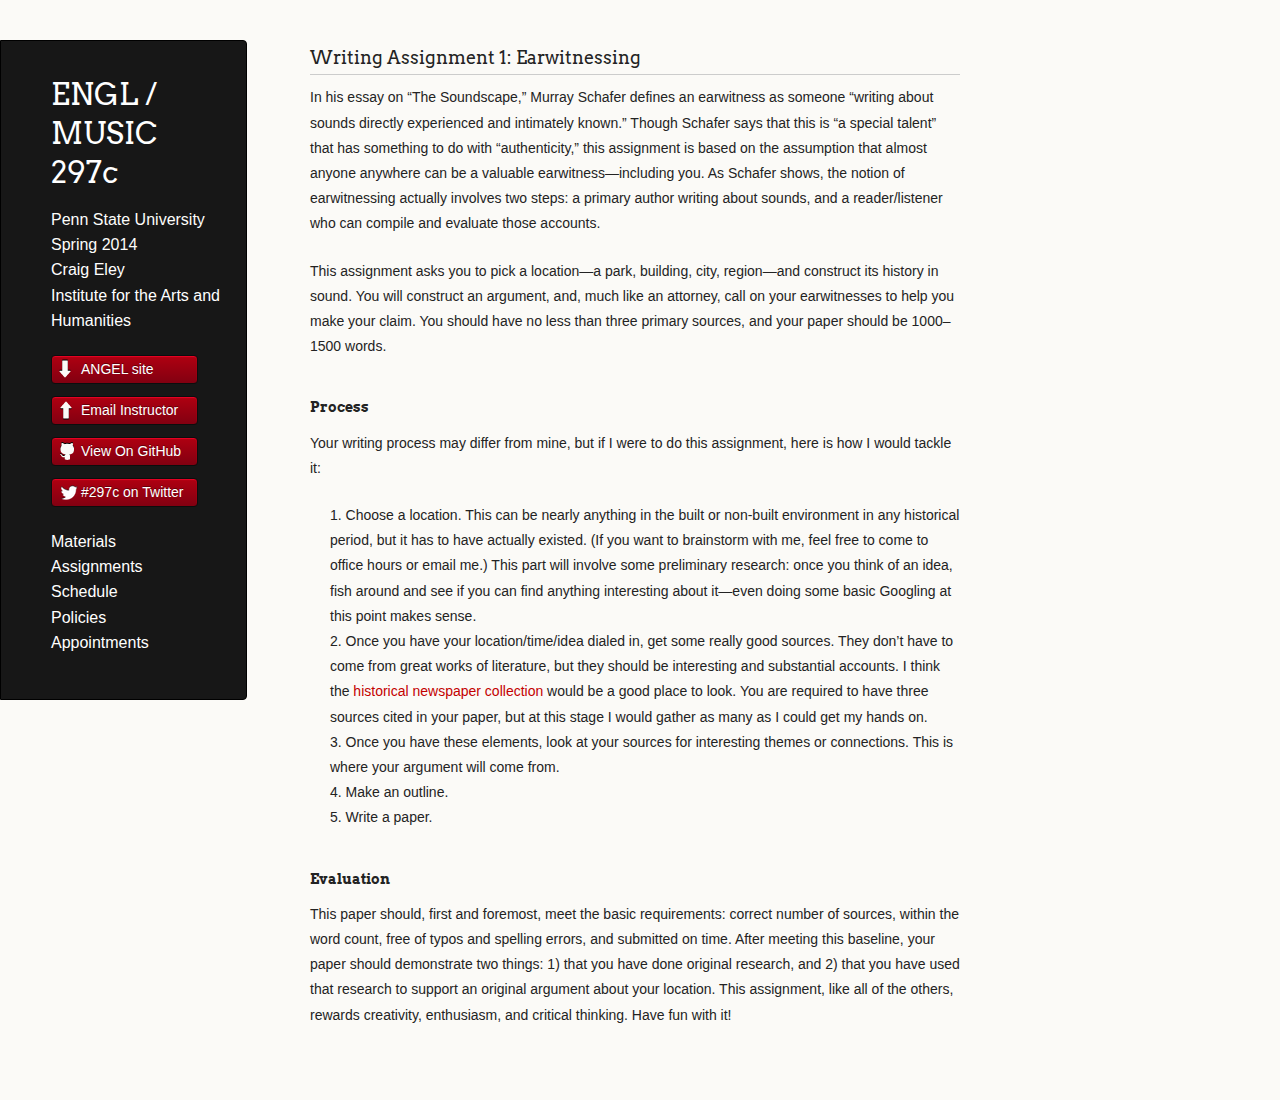
<file: writing01.html>
<!doctype html>
<html>
  <head>
    <meta charset="utf-8">
    <meta http-equiv="X-UA-Compatible" content="chrome=1">
    <title>The Nature of Sound / The Sound of Nature by craigeley</title>

    <link rel="stylesheet" href="stylesheets/styles.css">
    <link rel="stylesheet" href="stylesheets/pygment_trac.css">
    <link rel="stylesheet" href="stylesheets/folding.css" type="text/css" charset="utf-8" />
    <script src="javascripts/scale.fix.js"></script>
    <meta name="viewport" content="width=device-width, initial-scale=1, user-scalable=no">
    <!--[if lt IE 9]>
    <script src="//html5shiv.googlecode.com/svn/trunk/html5.js"></script>
    <![endif]-->
  </head>
  <body>
    <div class="wrapper">
      <header>
        <h1 class="header"><a href="http://craigeley.github.io/297c/">ENGL / MUSIC 297c</a></h1>
        <p class="header">Penn State University<br>Spring 2014<br><a href="http://craigeley.com">Craig Eley</a><br><a href="http://iah.psu.edu">Institute for the Arts and Humanities</a></p>

        <ul>
          <li class="download"><a class="buttons" href="https://cms.psu.edu/secure/DeepLink.asp?COURSE_ID=MRG-131217-161802-CWE1&TYPE=contenttab" target="_blank">ANGEL site</a></li>
          <li><a class="buttons email" href="mailto:cwe1@psu.edu?subject=297c" target="_blank">Email Instructor</a></li>
          <li><a class="buttons github" href="https://github.com/craigeley/297c" target="_blank">View On GitHub</a></li>
          <li><a class="buttons twitter" href="https://twitter.com/search?q=%23297C&src=typd&f=realtime" target="_blank">#297c on Twitter</a></li>
        </ul>

        <p class="header"><a href="materials.html">Materials</a><br><a href="assignments.html">Assignments</a><br><a href="schedule.html">Schedule</a><br><a href="policies.html">Policies</a><br><a href="appointments.html">Appointments</a></p>

      </header>
    <section class="post-content folding">
<h3 id="writingassignment1:earwitnessing">Writing Assignment 1: Earwitnessing</h3>

<p>In his essay on &#8220;The Soundscape,&#8221; Murray Schafer defines an earwitness as someone &#8220;writing about sounds directly experienced and intimately known.&#8221; Though Schafer says that this is &#8220;a special talent&#8221; that has something to do with &#8220;authenticity,&#8221; this assignment is based on the assumption that almost anyone anywhere can be a valuable earwitness—including you. As Schafer shows, the notion of earwitnessing actually involves two steps: a primary author writing about sounds, and a reader/listener who can compile and evaluate those accounts.</p>

<p>This assignment asks you to pick a location—a park, building, city, region—and construct its history in sound. You will construct an argument, and, much like an attorney, call on your earwitnesses to help you make your claim. You should have no less than three primary sources, and your paper should be 1000&#8211;1500 words.</p>

<h4 id="process">Process</h4>

<p>Your writing process may differ from mine, but if I were to do this assignment, here is how I would tackle it:</p>

<ol>
<li>Choose a location. This can be nearly anything in the built or non-built environment in any historical period, but it has to have actually existed. (If you want to brainstorm with me, feel free to come to office hours or email me.) This part will involve some preliminary research: once you think of an idea, fish around and see if you can find anything interesting about it—even doing some basic Googling at this point makes sense.</li>
<li>Once you have your location/time/idea dialed in, get some really good sources. They don&#8217;t have to come from great works of literature, but they should be interesting and substantial accounts. I think the <a href="http://www.libraries.psu.edu/psul/researchguides/nml/historical.html">historical newspaper collection</a> would be a good place to look. You are required to have three sources cited in your paper, but at this stage I would gather as many as I could get my hands on.</li>
<li>Once you have these elements, look at your sources for interesting themes or connections. This is where your argument will come from.</li>
<li>Make an outline.</li>
<li>Write a paper.</li>
</ol>

<h4 id="evaluation">Evaluation</h4>

<p>This paper should, first and foremost, meet the basic requirements: correct number of sources, within the word count, free of typos and spelling errors, and submitted on time. After meeting this baseline, your paper should demonstrate two things: 1) that you have done original research, and 2) that you have used that research to support an original argument about your location. This assignment, like all of the others, rewards creativity, enthusiasm, and critical thinking. Have fun with it!</p>

      </section>
      <footer>
      </footer>
    </div>
    <!--[if !IE]><script>fixScale(document);</script><![endif]-->
		          <script type="text/javascript">
            var gaJsHost = (("https:" == document.location.protocol) ? "https://ssl." : "http://www.");
            document.write(unescape("%3Cscript src='" + gaJsHost + "google-analytics.com/ga.js' type='text/javascript'%3E%3C/script%3E"));
          </script>
          <script type="text/javascript">
            try {
              var pageTracker = _gat._getTracker("UA-47050764-1");
            pageTracker._trackPageview();
            } catch(err) {}
          </script>

  <script type="text/javascript" charset="utf-8" src="javascripts/folding.js"></script>
  <script type="text/javascript" charset="utf-8">
    foldIt();
  </script>
</body>
</html>
</file>
<file: stylesheets/pygment_trac.css>
.highlight  { background: #ffffff; }
.highlight .c { color: #999988; font-style: italic } /* Comment */
.highlight .err { color: #a61717; background-color: #e3d2d2 } /* Error */
.highlight .k { font-weight: bold } /* Keyword */
.highlight .o { font-weight: bold } /* Operator */
.highlight .cm { color: #999988; font-style: italic } /* Comment.Multiline */
.highlight .cp { color: #999999; font-weight: bold } /* Comment.Preproc */
.highlight .c1 { color: #999988; font-style: italic } /* Comment.Single */
.highlight .cs { color: #999999; font-weight: bold; font-style: italic } /* Comment.Special */
.highlight .gd { color: #000000; background-color: #ffdddd } /* Generic.Deleted */
.highlight .gd .x { color: #000000; background-color: #ffaaaa } /* Generic.Deleted.Specific */
.highlight .ge { font-style: italic } /* Generic.Emph */
.highlight .gr { color: #aa0000 } /* Generic.Error */
.highlight .gh { color: #999999 } /* Generic.Heading */
.highlight .gi { color: #000000; background-color: #ddffdd } /* Generic.Inserted */
.highlight .gi .x { color: #000000; background-color: #aaffaa } /* Generic.Inserted.Specific */
.highlight .go { color: #888888 } /* Generic.Output */
.highlight .gp { color: #555555 } /* Generic.Prompt */
.highlight .gs { font-weight: bold } /* Generic.Strong */
.highlight .gu { color: #800080; font-weight: bold; } /* Generic.Subheading */
.highlight .gt { color: #aa0000 } /* Generic.Traceback */
.highlight .kc { font-weight: bold } /* Keyword.Constant */
.highlight .kd { font-weight: bold } /* Keyword.Declaration */
.highlight .kn { font-weight: bold } /* Keyword.Namespace */
.highlight .kp { font-weight: bold } /* Keyword.Pseudo */
.highlight .kr { font-weight: bold } /* Keyword.Reserved */
.highlight .kt { color: #445588; font-weight: bold } /* Keyword.Type */
.highlight .m { color: #009999 } /* Literal.Number */
.highlight .s { color: #d14 } /* Literal.String */
.highlight .na { color: #008080 } /* Name.Attribute */
.highlight .nb { color: #0086B3 } /* Name.Builtin */
.highlight .nc { color: #445588; font-weight: bold } /* Name.Class */
.highlight .no { color: #008080 } /* Name.Constant */
.highlight .ni { color: #800080 } /* Name.Entity */
.highlight .ne { color: #990000; font-weight: bold } /* Name.Exception */
.highlight .nf { color: #990000; font-weight: bold } /* Name.Function */
.highlight .nn { color: #555555 } /* Name.Namespace */
.highlight .nt { color: #000080 } /* Name.Tag */
.highlight .nv { color: #008080 } /* Name.Variable */
.highlight .ow { font-weight: bold } /* Operator.Word */
.highlight .w { color: #bbbbbb } /* Text.Whitespace */
.highlight .mf { color: #009999 } /* Literal.Number.Float */
.highlight .mh { color: #009999 } /* Literal.Number.Hex */
.highlight .mi { color: #009999 } /* Literal.Number.Integer */
.highlight .mo { color: #009999 } /* Literal.Number.Oct */
.highlight .sb { color: #d14 } /* Literal.String.Backtick */
.highlight .sc { color: #d14 } /* Literal.String.Char */
.highlight .sd { color: #d14 } /* Literal.String.Doc */
.highlight .s2 { color: #d14 } /* Literal.String.Double */
.highlight .se { color: #d14 } /* Literal.String.Escape */
.highlight .sh { color: #d14 } /* Literal.String.Heredoc */
.highlight .si { color: #d14 } /* Literal.String.Interpol */
.highlight .sx { color: #d14 } /* Literal.String.Other */
.highlight .sr { color: #009926 } /* Literal.String.Regex */
.highlight .s1 { color: #d14 } /* Literal.String.Single */
.highlight .ss { color: #990073 } /* Literal.String.Symbol */
.highlight .bp { color: #999999 } /* Name.Builtin.Pseudo */
.highlight .vc { color: #008080 } /* Name.Variable.Class */
.highlight .vg { color: #008080 } /* Name.Variable.Global */
.highlight .vi { color: #008080 } /* Name.Variable.Instance */
.highlight .il { color: #009999 } /* Literal.Number.Integer.Long */

.type-csharp .highlight .k { color: #0000FF }
.type-csharp .highlight .kt { color: #0000FF }
.type-csharp .highlight .nf { color: #000000; font-weight: normal }
.type-csharp .highlight .nc { color: #2B91AF }
.type-csharp .highlight .nn { color: #000000 }
.type-csharp .highlight .s { color: #A31515 }
.type-csharp .highlight .sc { color: #A31515 }
</file>
<file: stylesheets/folding.css>
.folding .decorator {
  color: #ddd;
}

.folding h1, .folding h2, .folding h3, .folding h4, .folding h5, .folding h6 {
  cursor: pointer;
}

.folding ul.todo, ul.todo li {
  list-style: none;
}

.folding .hidden-by-fold {
  display: none;
}

.folding .folding-ellipsis {
  color: #ddd;
  display: inline-block;
}

.folding ul.todo li:before {
  content: '☐';
  display: inline-block;
  margin-left: -1.2em;
  width: 1.2em;
}

.folding ul.todo li li {
  color: #000;
}

.folding ul.todo li.done {
  color: #999;
}

.folding ul.todo li.done:before {
  content: '☑';
}

.folding .folding-tag {
  cursor: pointer;
  text-decoration: underline;
}

.folding.tag-filter .no-tag,
.folding.tag-filter .folding-tagged {
  display: none;
}

.folding.tag-filter .active-tag {
  display: block;
}

.folding.tag-filter li.active-tag {
  display: list-item;
}
</file>
<file: stylesheets/styles.css>
@import url(https://fonts.googleapis.com/css?family=Arvo:400,700,400italic);

/* MeyerWeb Reset */

html, body, div, span, applet, object, iframe,
h1, h2, h3, h4, h5, h6, p, blockquote, pre,
a, abbr, acronym, address, big, cite, code,
del, dfn, em, img, ins, kbd, q, s, samp,
small, strike, strong, sub, sup, tt, var,
b, u, i, center,
dl, dt, dd, ol, ul, li,
fieldset, form, label, legend,
table, caption, tbody, tfoot, thead, tr, th, td,
article, aside, canvas, details, embed,
figure, figcaption, footer, header, hgroup,
menu, nav, output, ruby, section, summary,
time, mark, audio, video {
  margin: 0;
  padding: 0;
  border: 0;
  font: inherit;
  vertical-align: baseline;
}


/* Base text styles */

body {
  padding:10px 50px 0 0;
  font-family:"Helvetica Neue", Helvetica, Arial, sans-serif;
	font-size: 14px;
	color: #232323;
	background-color: #FBFAF7;
	margin: 0;
	line-height: 1.8em;
	-webkit-font-smoothing: antialiased;

}

h1, h2, h3, h4, h5, h6 {
  color:#232323;
  margin:36px 0 10px;
}

p, ul, ol, table, dl {
  margin:0 0 22px;
}

h1, h2, h3 {
	font-family: Arvo, Monaco, serif;
  line-height:1.3;
	font-weight: normal;
}

h1,h2, h3 {
	display: block;
	border-bottom: 1px solid #ccc;
	padding-bottom: 5px;
}

h1 {
	font-size: 30px;
}

h2 {
	font-size: 24px;
}

h3 {
	font-size: 18px;
}

h4, h5, h6 {
	font-family: Arvo, Monaco, serif;
	font-weight: 700;
}

a {
  color:#C30000;
  font-weight:200;
  text-decoration:none;
}

a:hover {
	text-decoration: underline;
}

a small {
	font-size: 12px;
}

em {
	font-style: italic;
}

strong {
  font-weight:700;
}

ul {
  list-style: inside;
  padding-left: 25px;
}

ol {
  list-style: decimal inside;
  padding-left: 20px;
}

blockquote {
  margin: 0;
  padding: 0 0 0 20px;
  font-style: italic;
}

.footnote {
  font-size: .8em;
  vertical-align: super; }

dl, dt, dd, dl p {
	font-color: #444;
}

dl dt {
  font-weight: bold;
}

dl dd {
  padding-left: 20px;
  font-style: italic;
}

dl p {
  padding-left: 20px;
  font-style: italic;
}

hr {
  border:0;
  background:#ccc;
  height:1px;
  margin:0 0 24px;
}

/* Images */

img {
  position: relative;
  margin: 0 auto;
  max-width: 650px;
  padding: 5px;
  margin: 10px 0 32px 0;
  border: 1px solid #ccc;
}

p img {
  display: inline;
  margin: 0;
  padding: 0;
  vertical-align: middle;
  text-align: center;
  border: none;
}

/* Code blocks */

code, pre {
	font-family: Monaco, "Bitstream Vera Sans Mono", "Lucida Console", Terminal, monospace;
  color:#000;
  font-size:14px;
}

pre {
	padding: 4px 12px;
  background: #FDFEFB;
  border-radius:4px;
  border:1px solid #D7D8C8;
  overflow: auto;
  overflow-y: hidden;
	margin-bottom: 32px;
}


/* Tables */

table {
  width:100%;
}

table {
  border: 1px solid #ccc;
  margin-bottom: 32px;
  text-align: left;
 }

th {
  font-family: 'Arvo', Helvetica, Arial, sans-serif;
	font-size: 18px;
	font-weight: normal;
  padding: 10px;
  background: #232323;
  color: #FDFEFB;
 }

td {
  padding: 10px;
	background: #ccc;
 }


/* Wrapper */
.wrapper {
  width:960px;
}


/* Header */

header {
	background-color: #171717;
	color: #FDFDFB;
  width:170px;
  float:left;
  position:static;
	border: 1px solid #000;
	-webkit-border-top-right-radius: 4px;
	-webkit-border-bottom-right-radius: 4px;
	-moz-border-radius-topright: 4px;
	-moz-border-radius-bottomright: 4px;
	border-top-right-radius: 4px;
	border-bottom-right-radius: 4px;
	padding: 34px 25px 22px 50px;
	margin: 30px 25px 0 0;
	-webkit-font-smoothing: antialiased;
}

p.header {
	font-size: 16px;
}

h1.header {
	font-family: Arvo, sans-serif;
	font-size: 30px;
	font-weight: 300;
	line-height: 1.3em;
	border-bottom: none;
	margin-top: 0;
}


h1.header, a.header, a.name, header a{
	color: #fff;
}

a.header {
	text-decoration: underline;
}

a.name {
	white-space: nowrap;
}

header ul {
  list-style:none;
  padding:0;
}

header li {
	list-style-type: none;
  width:132px;
  height:15px;
	margin-bottom: 12px;
	line-height: 1em;
	padding: 6px 6px 6px 7px;

	background: #AF0011;
	background: -moz-linear-gradient(top, #AF0011 0%, #820011 100%);
  background: -webkit-gradient(linear, left top, left bottom, color-stop(0%,#f8f8f8), color-stop(100%,#dddddd));
  background: -webkit-linear-gradient(top, #AF0011 0%,#820011 100%);
  background: -o-linear-gradient(top, #AF0011 0%,#820011 100%);
  background: -ms-linear-gradient(top, #AF0011 0%,#820011 100%);
  background: linear-gradient(top, #AF0011 0%,#820011 100%);

	border-radius:4px;
  border:1px solid #0D0D0D;

	-webkit-box-shadow: inset 0px 1px 1px 0 rgba(233,2,38, 1);
	box-shadow: inset 0px 1px 1px 0 rgba(233,2,38, 1);

}

header li:hover {
	background: #C3001D;
	background: -moz-linear-gradient(top, #C3001D 0%, #950119 100%);
  background: -webkit-gradient(linear, left top, left bottom, color-stop(0%,#f8f8f8), color-stop(100%,#dddddd));
  background: -webkit-linear-gradient(top, #C3001D 0%,#950119 100%);
  background: -o-linear-gradient(top, #C3001D 0%,#950119 100%);
  background: -ms-linear-gradient(top, #C3001D 0%,#950119 100%);
  background: linear-gradient(top, #C3001D 0%,#950119 100%);
}

a.buttons {
	-webkit-font-smoothing: antialiased;
	background: url(../images/arrow-down.png) no-repeat;
	font-weight: normal;
	text-shadow: rgba(0, 0, 0, 0.4) 0 -1px 0;
	padding: 2px 2px 2px 22px;
	height: 30px;
}

a.github {
	background: url(../images/octocat-small.png) no-repeat 1px;
}

a.twitter {
	background: url(../images/twitter-256.png) no-repeat 1px;
}

a.email {
	background: url(../images/arrow-up.png) no-repeat 1px;
}

a.buttons:hover {
	color: #fff;
	text-decoration: none;
}


/* Section - for main page content */

section {
  width:650px;
  float:right;
  padding-bottom:50px;
}


/* Footer */

footer {
  width:170px;
  float:left;
  position:fixed;
  bottom:10px;
	padding-left: 50px;
}

@media print, screen and (max-width: 960px) {

  div.wrapper {
    width:auto;
    margin:0;
  }

  header, section, footer {
    float:none;
    position:static;
    width:auto;
  }

	footer {
		border-top: 1px solid #ccc;
		margin:0 84px 0 50px;
		padding:0;
	}

  header {
    padding-right:320px;
  }

  section {
    padding:20px 84px 20px 50px;
    margin:0 0 20px;
  }

  header a small {
    display:inline;
  }

  header ul {
    position:absolute;
    right:130px;
    top:84px;
  }
}

@media print, screen and (max-width: 720px) {
  body {
    word-wrap:break-word;
  }

  header {
    padding:10px 20px 0;
		margin-right: 0;
  }

	section {
    padding:10px 0 10px 20px;
    margin:0 0 30px;
  }

	footer {
		margin: 0 0 0 30px;
	}

  header ul, header p.view {
    position:static;
  }
}

@media print, screen and (max-width: 480px) {

  header ul li.download {
    display:none;
  }

	footer {
		margin: 0 0 0 20px;
	}

	footer a{
		display:block;
	}

}

@media print {
  body {
    padding:0.4in;
    font-size:12pt;
    color:#444;
  }
}
</file>
